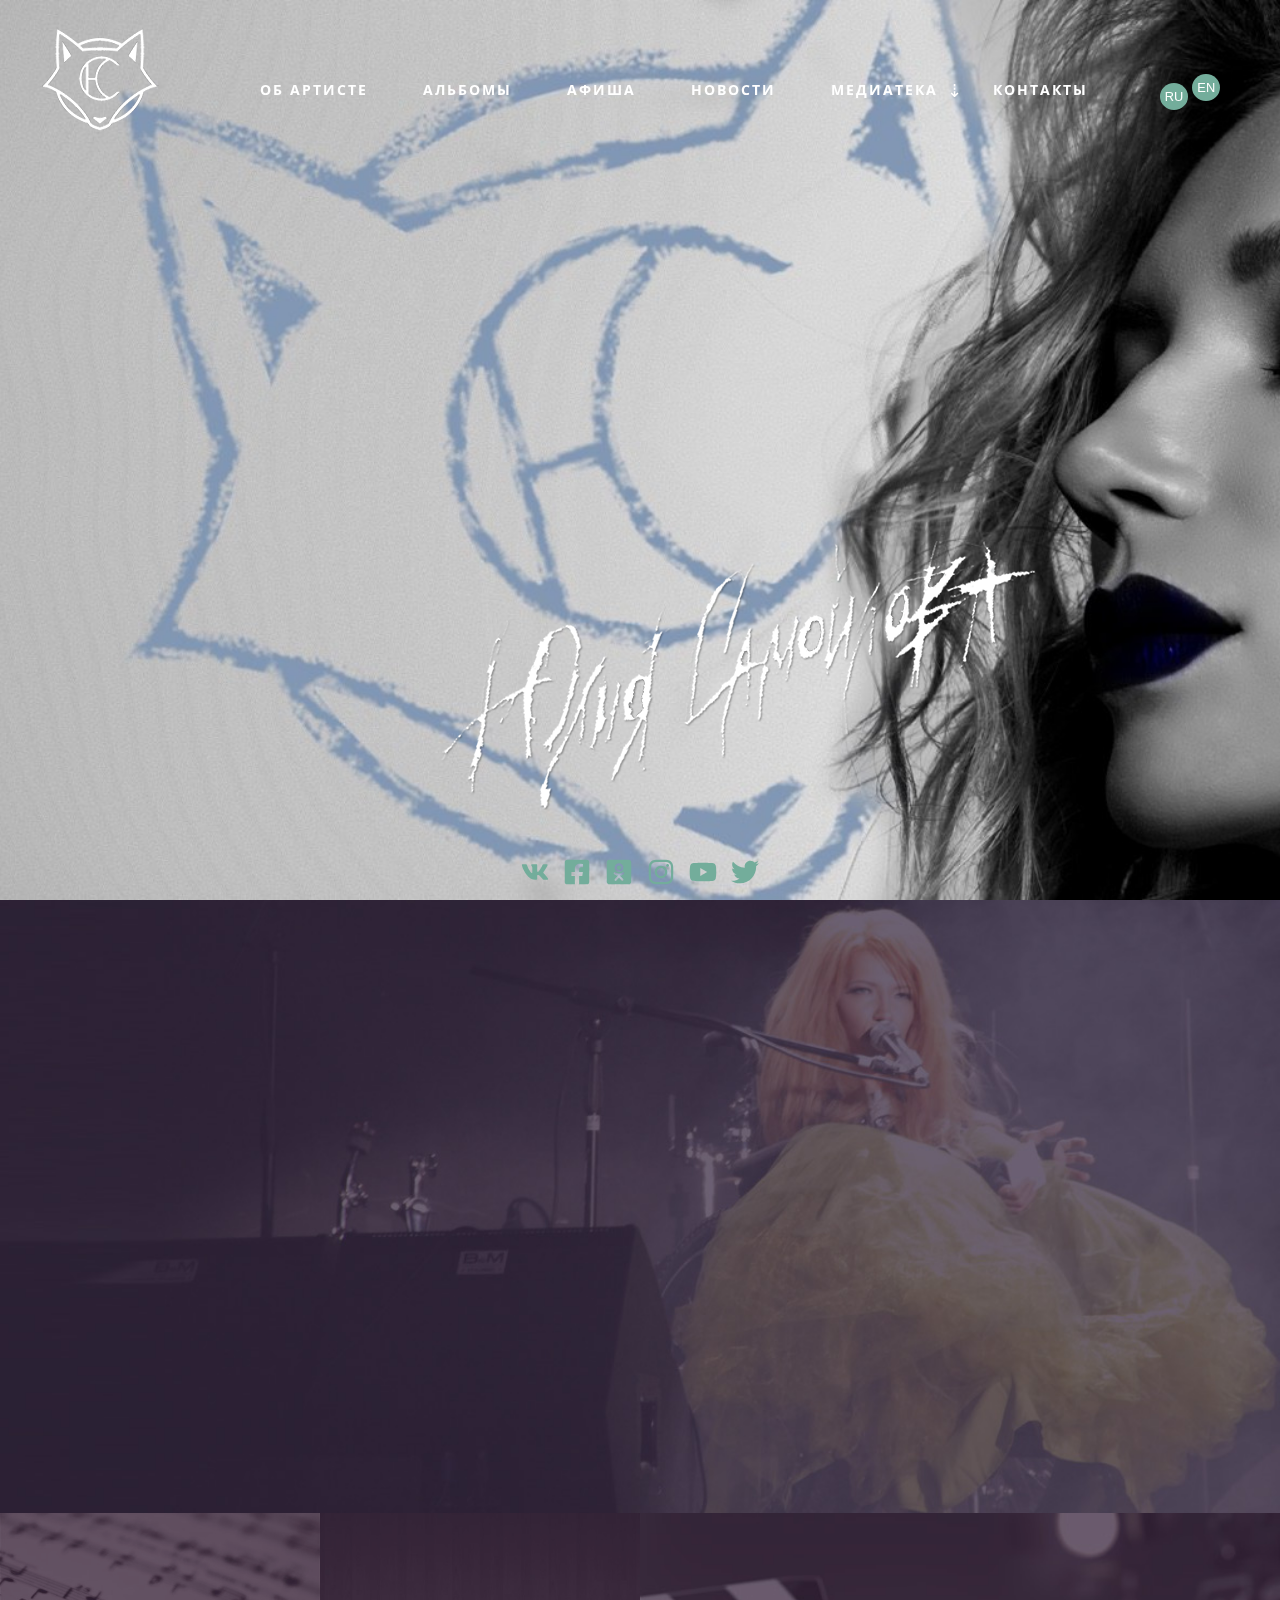
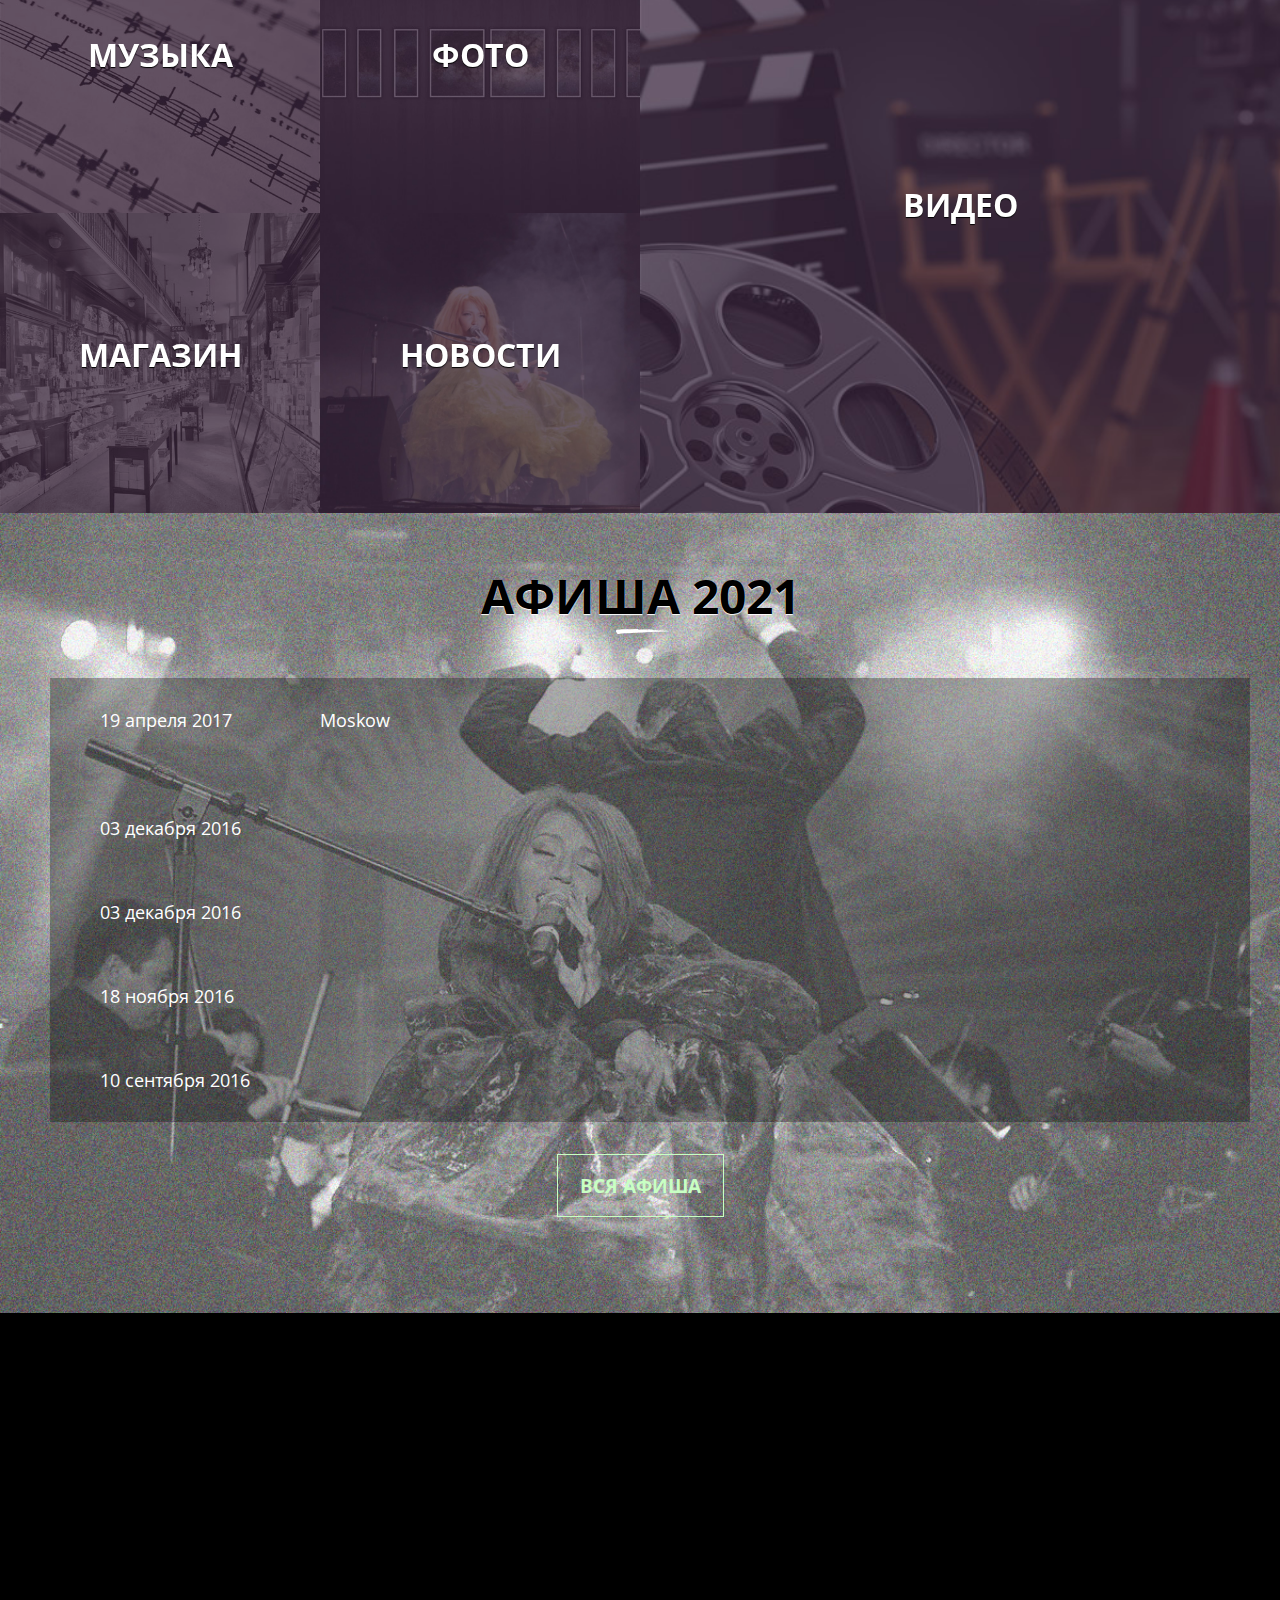
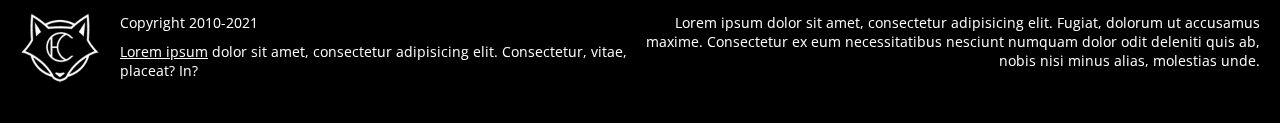
<file: index.html>
<!DOCTYPE html>
<html>
<head>
	<meta charset="utf-8" />
	<title> Юля Самойлова </title>
	<meta name="description" content="">
	<meta http-equiv="X-UA-Compatible" content="IE=edge">
	<meta name="viewport" content="width=device-width, initial-scale=1.0">
	<link rel="stylesheet" href="css/style.css">
</head>

<body>
<div id="top">
	<div id="top-wrapper">
		<div id="logo">
			<a href="">
				<img src="images/logo.png" alt="">
			</a>
		</div>
		<nav id="menu" role="navigation">
			<ul id="nav_home" class="slimmenu links">
				<li><a href="#">Об артисте</a></li>
				<li><a href="#">Альбомы</a></li>
				<li><a href="#">Афиша</a></li>
				<li><a href="#">Новости</a></li>
				<li><a href="#">Медиатека</a>
					<ul>
						<li><a href="#">фото</a></li>
						<li><a href="#">видео</a></li>
					</ul>
				</li>
				<li><a href="#">Контакты</a></li>
			</ul>
		</nav>
		<div id="lang">
			<sub><a href="">ru</a></sub> <sup><a href="">en</a></sup>
		</div>
	</div>
	<!-- top-wrapper -->
</div>
<!-- top -->








<div id="main_photo">
	<div id="main_photo_bg" style="background: url('images/yulia.jpg') center;"></div>
	<div class="signature zoomIn">
		<img src="images/signature.png" alt="">
	</div>
	<!-- <div class="text">
		<p><a href="">В игре участвовали российские политики и звезды.
			Благотворительный баскетбольный матч состоялся 13 мая во дворце спорта "Динамо" в Крылатском.</a></p>
	</div> -->
</div>
<!-- main_photo -->




<section id="main_bio">
	<div class="z-12">
		<div class="y-0">
			<div class="x-8 horizon">
				<div class="title">
					Биография
				</div>
					<h1>Юлия Самойлова —</h1>
					<h2>история успеха!</h2>

					<p>Привет! Я, Самойлова Юлия. Родилась 7 апреля 1989 года в республике Коми, город Ухта. Родилась абсолютно здоровым ребёнком, развивалась как все нормальные дети.</p>
					<p>Потом сделали прививку и я перестала вставать на ножки. Ничего не болело, чувствительность была в норме (как и до сих пор). Мама забила тревогу и врачи начали лечить меня от всего подряд. Диагнозов была множество, даже говорили, что я умру в три года, потом в пять лет и т.д. В общем, мама постоянно просыпалась и слушала дышу ли я.</p>
					<p><a href="">Вся биография</a></p>
			</div>
		</div>
	</div>
</section>
<!-- main_bio -->


<section id="blocks">
	<!-- <div class="w50"> -->

		<div class="block">
			<a href="">
				<span>музыка</span>
				<img src="images/music.jpg" alt="">
			</a>
		</div>
		<div class="block">
			<!-- <figure> -->
				<a href="">
					<span>фото</span>
					<img src="images/photo.jpg" alt="">
				</a>
			<!-- </figure> -->
		</div>
		<div class="block">
			<!-- <figure> -->
				<a href="">
					<span>видео</span>
					<img src="images/video.jpg" alt="">
				</a>
			<!-- </figure> -->
		</div>
		<div class="block">
			<!-- <figure> -->
				<a href="">
					<span>магазин</span>
					<img src="images/shop.jpg" alt="">
				</a>
			<!-- </figure> -->
		</div>

	<!-- </div> -->
	<div class="block">
		<!-- <figure> -->
			<a href="">
				<span>новости</span>
				<img src="images/5.jpg" alt="">
			</a>
		<!-- </figure> -->
	</div>
</section>
<!-- blocks -->


<!-- <section id="instagramm">
	<div class="title">
		instagramm
	</div>
	<div class="li4" id="last-post">
		<div class="post">
			<a href="http://instagram.com/p/BZGJG7bBbZS">
				<p><span><i class="fa fa-heart" aria-hidden="true"></i> 235</span> <span><i class="fa fa-comment-o" aria-hidden="true"></i> 5</span></p>
				<img src="https://scontent-amt2-1.cdninstagram.com/t51.2885-15/e35/21688802_210634282805703_878219983379759104_n.jpg">
			</a>
		</div>
		<div class="post">
			<a href="http://instagram.com/p/BZFvHkphbFg">
				<p><span><i class="fa fa-heart" aria-hidden="true"></i> 235</span> <span><i class="fa fa-comment-o" aria-hidden="true"></i> 5</span></p>
				<img src="https://scontent-amt2-1.cdninstagram.com/t51.2885-15/e35/21690301_685978118275650_2676226201248333824_n.jpg">
			</a>
		</div>
		<div class="post">
			<a href="http://instagram.com/p/BZELYWNhoIP">
				<p><span><i class="fa fa-heart" aria-hidden="true"></i> 235</span> <span><i class="fa fa-comment-o" aria-hidden="true"></i> 5</span></p>
				<img src="https://scontent-amt2-1.cdninstagram.com/t51.2885-15/s1080x1080/e15/fr/21689367_365518160545955_485068697262620672_n.jpg">
			</a>
		</div>
		<div class="post">
			<a href="http://instagram.com/p/BY9rFcoBb5_">
				<p><span><i class="fa fa-heart" aria-hidden="true"></i> 235</span> <span><i class="fa fa-comment-o" aria-hidden="true"></i> 5</span></p>
				<img src="https://scontent-amt2-1.cdninstagram.com/t51.2885-15/e15/21576738_245562432633585_263824413470752768_n.jpg">
			</a>
		</div>
		<div class="post">
			<a href="http://instagram.com/p/BY7cBZ7BQft">
				<p><span><i class="fa fa-heart" aria-hidden="true"></i> 235</span> <span><i class="fa fa-comment-o" aria-hidden="true"></i> 5</span></p>
				<img src="https://scontent-amt2-1.cdninstagram.com/t51.2885-15/e35/21479890_1410829319036382_7690718691058515968_n.jpg">
			</a>
		</div>
		<div class="post">
			<a href="http://instagram.com/p/BY4QiWHBWnr">
				<p><span><i class="fa fa-heart" aria-hidden="true"></i> 235</span> <span><i class="fa fa-comment-o" aria-hidden="true"></i> 5</span></p>
				<img src="https://scontent-amt2-1.cdninstagram.com/t51.2885-15/e35/21568663_130315394269794_7506948293276991488_n.jpg">
			</a>
		</div>
		<div class="post">
			<a href="http://instagram.com/p/BY04K3ZhXV0">
				<p><span><i class="fa fa-heart" aria-hidden="true"></i> 235</span> <span><i class="fa fa-comment-o" aria-hidden="true"></i> 5</span></p>
				<img src="https://scontent-amt2-1.cdninstagram.com/t51.2885-15/e35/21436015_147788102486668_5136277069172310016_n.jpg">
			</a>
		</div>
		<div class="post">
			<a href="http://instagram.com/p/BYz7HbohQ2U">
				<p><span><i class="fa fa-heart" aria-hidden="true"></i> 235</span> <span><i class="fa fa-comment-o" aria-hidden="true"></i> 5</span></p>
				<img src="https://scontent-amt2-1.cdninstagram.com/t51.2885-15/e35/21433319_1447824001965820_8317806181384978432_n.jpg">
			</a>
		</div>
	</div>
	<p class="add">
		<a href="">Вся афиша</a>
	</p>
</section> -->
<!-- instagramm -->


<section id="main_afisha">
	<div class="title">
		Афиша 2021
	</div>

	<div class="main_afisha">
		<a href="#">
			<time>19 апреля 2017</time>
			<em>Moskow</em>
			<span>Выступление на онцерте Пермского хора МЛАДА в Большом зале Филармонии.</span>
		</a>
		<a href="#">
			<time>03 декабря 2016</time>
			<span>Встреча с пациентами реабилитационного центра "Преодоление"</span>
		</a>
		<a href="#">
			<time>03 декабря 2016</time>
			<span>Выступление на выставке "Я такой же как и ты"</span>
		</a>
		<a href="#">
			<time>18 ноября 2016</time>
			<span>Выступление на международной выставке "Абилимпикс"</span>
		</a>
		<a href="#">
			<time>10 сентября 2016</time>
			<span>День города Москва с Юлией Самойловой в ПКиО Фили</span>
		</a>
	</div>
	<p class="add">
		<a href="">Вся афиша</a>
	</p>
</section>
<!-- main_afisha -->





<footer id="bottom">
	<div class="z-12">
		<div class="y-0">
			<div class="x-12">
				<div id="social">
					<div class="title">
						social
					</div>
					<a href="">
						<svg viewBox="0 0 576 512"><path d="M545 117.7c3.7-12.5 0-21.7-17.8-21.7h-58.9c-15 0-21.9 7.9-25.6 16.7 0 0-30 73.1-72.4 120.5-13.7 13.7-20 18.1-27.5 18.1-3.7 0-9.4-4.4-9.4-16.9V117.7c0-15-4.2-21.7-16.6-21.7h-92.6c-9.4 0-15 7-15 13.5 0 14.2 21.2 17.5 23.4 57.5v86.8c0 19-3.4 22.5-10.9 22.5-20 0-68.6-73.4-97.4-157.4-5.8-16.3-11.5-22.9-26.6-22.9H38.8c-16.8 0-20.2 7.9-20.2 16.7 0 15.6 20 93.1 93.1 195.5C160.4 378.1 229 416 291.4 416c37.5 0 42.1-8.4 42.1-22.9 0-66.8-3.4-73.1 15.4-73.1 8.7 0 23.7 4.4 58.7 38.1 40 40 46.6 57.9 69 57.9h58.9c16.8 0 25.3-8.4 20.4-25-11.2-34.9-86.9-106.7-90.3-111.5-8.7-11.2-6.2-16.2 0-26.2.1-.1 72-101.3 79.4-135.6z"/></svg>
					</a>
					<a href="">
						<svg viewBox="0 0 448 512"><path d="M400 32H48A48 48 0 0 0 0 80v352a48 48 0 0 0 48 48h137.25V327.69h-63V256h63v-54.64c0-62.15 37-96.48 93.67-96.48 27.14 0 55.52 4.84 55.52 4.84v61h-31.27c-30.81 0-40.42 19.12-40.42 38.73V256h68.78l-11 71.69h-57.78V480H400a48 48 0 0 0 48-48V80a48 48 0 0 0-48-48z"/></svg>
					</a>
					<a href="">
						<svg viewBox="0 0 448 512"><path d="M184.2 177.1c0-22.1 17.9-40 39.8-40s39.8 17.9 39.8 40c0 22-17.9 39.8-39.8 39.8s-39.8-17.9-39.8-39.8zM448 80v352c0 26.5-21.5 48-48 48H48c-26.5 0-48-21.5-48-48V80c0-26.5 21.5-48 48-48h352c26.5 0 48 21.5 48 48zm-305.1 97.1c0 44.6 36.4 80.9 81.1 80.9s81.1-36.2 81.1-80.9c0-44.8-36.4-81.1-81.1-81.1s-81.1 36.2-81.1 81.1zm174.5 90.7c-4.6-9.1-17.3-16.8-34.1-3.6 0 0-22.7 18-59.3 18s-59.3-18-59.3-18c-16.8-13.2-29.5-5.5-34.1 3.6-7.9 16.1 1.1 23.7 21.4 37 17.3 11.1 41.2 15.2 56.6 16.8l-12.9 12.9c-18.2 18-35.5 35.5-47.7 47.7-17.6 17.6 10.7 45.8 28.4 28.6l47.7-47.9c18.2 18.2 35.7 35.7 47.7 47.9 17.6 17.2 46-10.7 28.6-28.6l-47.7-47.7-13-12.9c15.5-1.6 39.1-5.9 56.2-16.8 20.4-13.3 29.3-21 21.5-37z"/></svg>
					</a>
					<a href="">
						<svg viewBox="0 0 448 512"><path d="M224.1 141c-63.6 0-114.9 51.3-114.9 114.9s51.3 114.9 114.9 114.9S339 319.5 339 255.9 287.7 141 224.1 141zm0 189.6c-41.1 0-74.7-33.5-74.7-74.7s33.5-74.7 74.7-74.7 74.7 33.5 74.7 74.7-33.6 74.7-74.7 74.7zm146.4-194.3c0 14.9-12 26.8-26.8 26.8-14.9 0-26.8-12-26.8-26.8s12-26.8 26.8-26.8 26.8 12 26.8 26.8zm76.1 27.2c-1.7-35.9-9.9-67.7-36.2-93.9-26.2-26.2-58-34.4-93.9-36.2-37-2.1-147.9-2.1-184.9 0-35.8 1.7-67.6 9.9-93.9 36.1s-34.4 58-36.2 93.9c-2.1 37-2.1 147.9 0 184.9 1.7 35.9 9.9 67.7 36.2 93.9s58 34.4 93.9 36.2c37 2.1 147.9 2.1 184.9 0 35.9-1.7 67.7-9.9 93.9-36.2 26.2-26.2 34.4-58 36.2-93.9 2.1-37 2.1-147.8 0-184.8zM398.8 388c-7.8 19.6-22.9 34.7-42.6 42.6-29.5 11.7-99.5 9-132.1 9s-102.7 2.6-132.1-9c-19.6-7.8-34.7-22.9-42.6-42.6-11.7-29.5-9-99.5-9-132.1s-2.6-102.7 9-132.1c7.8-19.6 22.9-34.7 42.6-42.6 29.5-11.7 99.5-9 132.1-9s102.7-2.6 132.1 9c19.6 7.8 34.7 22.9 42.6 42.6 11.7 29.5 9 99.5 9 132.1s2.7 102.7-9 132.1z"/></svg>
					</a>
					<a href="">
						<svg viewBox="0 0 576 512"><path d="M549.655 124.083c-6.281-23.65-24.787-42.276-48.284-48.597C458.781 64 288 64 288 64S117.22 64 74.629 75.486c-23.497 6.322-42.003 24.947-48.284 48.597-11.412 42.867-11.412 132.305-11.412 132.305s0 89.438 11.412 132.305c6.281 23.65 24.787 41.5 48.284 47.821C117.22 448 288 448 288 448s170.78 0 213.371-11.486c23.497-6.321 42.003-24.171 48.284-47.821 11.412-42.867 11.412-132.305 11.412-132.305s0-89.438-11.412-132.305zm-317.51 213.508V175.185l142.739 81.205-142.739 81.201z"/></svg>
					</a>
					<a href="">
						<svg viewBox="0 0 512 512"><path d="M459.37 151.716c.325 4.548.325 9.097.325 13.645 0 138.72-105.583 298.558-298.558 298.558-59.452 0-114.68-17.219-161.137-47.106 8.447.974 16.568 1.299 25.34 1.299 49.055 0 94.213-16.568 130.274-44.832-46.132-.975-84.792-31.188-98.112-72.772 6.498.974 12.995 1.624 19.818 1.624 9.421 0 18.843-1.3 27.614-3.573-48.081-9.747-84.143-51.98-84.143-102.985v-1.299c13.969 7.797 30.214 12.67 47.431 13.319-28.264-18.843-46.781-51.005-46.781-87.391 0-19.492 5.197-37.36 14.294-52.954 51.655 63.675 129.3 105.258 216.365 109.807-1.624-7.797-2.599-15.918-2.599-24.04 0-57.828 46.782-104.934 104.934-104.934 30.213 0 57.502 12.67 76.67 33.137 23.715-4.548 46.456-13.32 66.599-25.34-7.798 24.366-24.366 44.833-46.132 57.827 21.117-2.273 41.584-8.122 60.426-16.243-14.292 20.791-32.161 39.308-52.628 54.253z"/></svg>
					</a>
				</div>
			</div>
		</div>
	</div>
</footer>


<footer id="footer">
	<div class="z-12">
		<div class="y-10">
			<div class="x-6">
				<div id="copy">
					<a href="" class="logo">
						<img src="images/logo.png" alt="">
					</a>
						<p>Copyright 2010-2021</p>
						<p><a href="">Lorem ipsum</a> dolor sit amet, consectetur adipisicing elit. Consectetur, vitae, placeat? In?</p>
				</div>
			</div>
			<div class="x-6">
				<div id="promo">
					Lorem ipsum dolor sit amet, consectetur adipisicing elit. Fugiat, dolorum ut accusamus maxime. Consectetur ex eum necessitatibus nesciunt numquam dolor odit deleniti quis ab, nobis nisi minus alias, molestias unde.
				</div>
			</div>
		</div>
	</div>
</footer>
<!-- footer -->


<a id="up" href="#">
	<svg fill="currentColor" viewBox="0 0 16 16">
		<path d="M16 8A8 8 0 1 0 0 8a8 8 0 0 0 16 0zm-7.5 3.5a.5.5 0 0 1-1 0V5.707L5.354 7.854a.5.5 0 1 1-.708-.708l3-3a.5.5 0 0 1 .708 0l3 3a.5.5 0 0 1-.708.708L8.5 5.707V11.5z"/>
	  </svg>
</a>

<script src="js/init.js"></script>

</body>
</html>
</file>
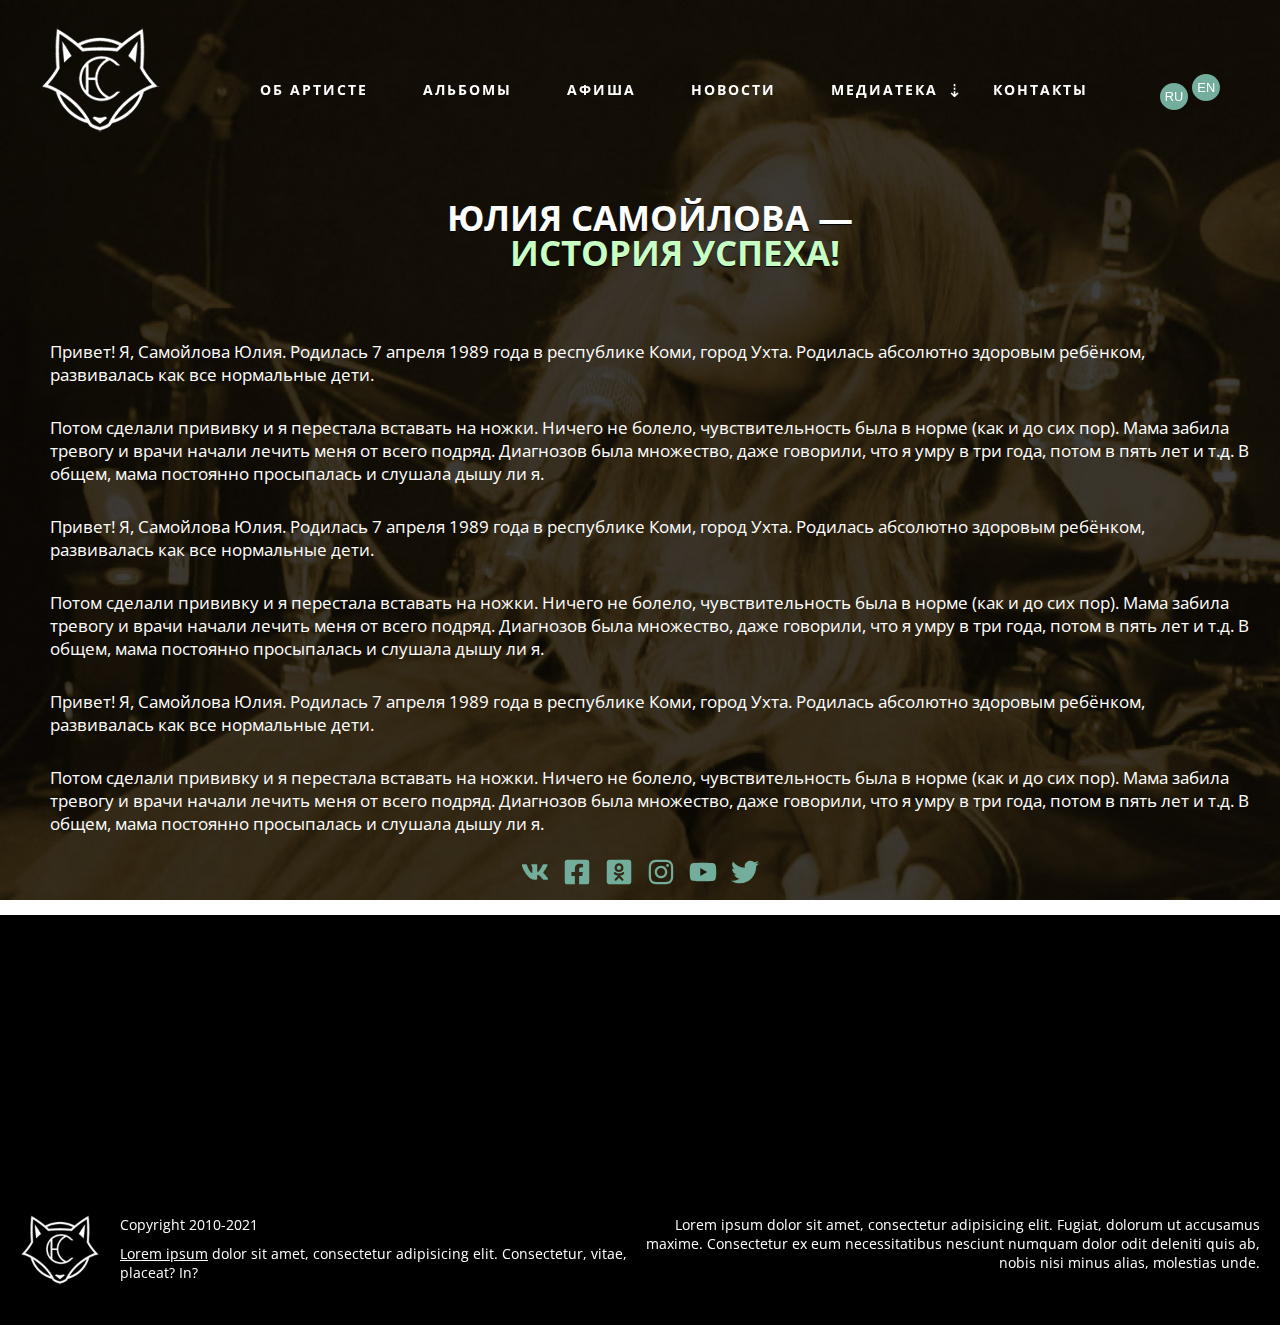
<file: about.html>
<!DOCTYPE html>
<html>
<head>
<meta charset="utf-8" />
<title> About </title>
<meta name="description" content="">
<meta http-equiv="X-UA-Compatible" content="IE=edge">
<meta name="viewport" content="width=device-width, initial-scale=1.0">
<link rel="stylesheet" href="css/style.css">
</head>

<body>
<div id="top">
<div id="top-wrapper">
    <div id="logo">
        <a href="">
            <img src="images/logo.png" alt="">
        </a>
    </div>
    <nav id="menu" role="navigation">
        <ul id="nav_home" class="slimmenu links">
            <li><a href="#">Об артисте</a></li>
            <li><a href="#">Альбомы</a></li>
            <li><a href="#">Афиша</a></li>
            <li><a href="#">Новости</a></li>
            <li><a href="#">Медиатека</a>
                <ul>
                    <li><a href="#">фото</a></li>
                    <li><a href="#">видео</a></li>
                </ul>
            </li>
            <li><a href="#">Контакты</a></li>
        </ul>
    </nav>
    <div id="lang">
        <sub><a href="">ru</a></sub> <sup><a href="">en</a></sup>
    </div>
</div>
<!-- top-wrapper -->
</div>
<!-- top -->



<section id="page" data-stellar-background-ratio="0.5" style="background:url('images/about.jpg') fixed; background-size: cover;">
	<div class="w-1200">

		<h1>Юлия Самойлова —</h1>
		<h2>история успеха!</h2>

		<p>Привет! Я, Самойлова Юлия. Родилась 7 апреля 1989 года в республике Коми, город Ухта. Родилась абсолютно здоровым ребёнком, развивалась как все нормальные дети.</p>
		<p>Потом сделали прививку и я перестала вставать на ножки. Ничего не болело, чувствительность была в норме (как и до сих пор). Мама забила тревогу и врачи начали лечить меня от всего подряд. Диагнозов была множество, даже говорили, что я умру в три года, потом в пять лет и т.д. В общем, мама постоянно просыпалась и слушала дышу ли я.</p>

		<p>Привет! Я, Самойлова Юлия. Родилась 7 апреля 1989 года в республике Коми, город Ухта. Родилась абсолютно здоровым ребёнком, развивалась как все нормальные дети.</p>
		<p>Потом сделали прививку и я перестала вставать на ножки. Ничего не болело, чувствительность была в норме (как и до сих пор). Мама забила тревогу и врачи начали лечить меня от всего подряд. Диагнозов была множество, даже говорили, что я умру в три года, потом в пять лет и т.д. В общем, мама постоянно просыпалась и слушала дышу ли я.</p>

		<p>Привет! Я, Самойлова Юлия. Родилась 7 апреля 1989 года в республике Коми, город Ухта. Родилась абсолютно здоровым ребёнком, развивалась как все нормальные дети.</p>
		<p>Потом сделали прививку и я перестала вставать на ножки. Ничего не болело, чувствительность была в норме (как и до сих пор). Мама забила тревогу и врачи начали лечить меня от всего подряд. Диагнозов была множество, даже говорили, что я умру в три года, потом в пять лет и т.д. В общем, мама постоянно просыпалась и слушала дышу ли я.</p>

	</div>
</section>
<!-- main_about -->





<footer id="bottom">
	<div class="z-12">
		<div class="y-0">
			<div class="x-12">
				<div id="social">
					<div class="title">
						social
					</div>
					<a href="">
						<svg viewBox="0 0 576 512"><path d="M545 117.7c3.7-12.5 0-21.7-17.8-21.7h-58.9c-15 0-21.9 7.9-25.6 16.7 0 0-30 73.1-72.4 120.5-13.7 13.7-20 18.1-27.5 18.1-3.7 0-9.4-4.4-9.4-16.9V117.7c0-15-4.2-21.7-16.6-21.7h-92.6c-9.4 0-15 7-15 13.5 0 14.2 21.2 17.5 23.4 57.5v86.8c0 19-3.4 22.5-10.9 22.5-20 0-68.6-73.4-97.4-157.4-5.8-16.3-11.5-22.9-26.6-22.9H38.8c-16.8 0-20.2 7.9-20.2 16.7 0 15.6 20 93.1 93.1 195.5C160.4 378.1 229 416 291.4 416c37.5 0 42.1-8.4 42.1-22.9 0-66.8-3.4-73.1 15.4-73.1 8.7 0 23.7 4.4 58.7 38.1 40 40 46.6 57.9 69 57.9h58.9c16.8 0 25.3-8.4 20.4-25-11.2-34.9-86.9-106.7-90.3-111.5-8.7-11.2-6.2-16.2 0-26.2.1-.1 72-101.3 79.4-135.6z"/></svg>
					</a>
					<a href="">
						<svg viewBox="0 0 448 512"><path d="M400 32H48A48 48 0 0 0 0 80v352a48 48 0 0 0 48 48h137.25V327.69h-63V256h63v-54.64c0-62.15 37-96.48 93.67-96.48 27.14 0 55.52 4.84 55.52 4.84v61h-31.27c-30.81 0-40.42 19.12-40.42 38.73V256h68.78l-11 71.69h-57.78V480H400a48 48 0 0 0 48-48V80a48 48 0 0 0-48-48z"/></svg>
					</a>
					<a href="">
						<svg viewBox="0 0 448 512"><path d="M184.2 177.1c0-22.1 17.9-40 39.8-40s39.8 17.9 39.8 40c0 22-17.9 39.8-39.8 39.8s-39.8-17.9-39.8-39.8zM448 80v352c0 26.5-21.5 48-48 48H48c-26.5 0-48-21.5-48-48V80c0-26.5 21.5-48 48-48h352c26.5 0 48 21.5 48 48zm-305.1 97.1c0 44.6 36.4 80.9 81.1 80.9s81.1-36.2 81.1-80.9c0-44.8-36.4-81.1-81.1-81.1s-81.1 36.2-81.1 81.1zm174.5 90.7c-4.6-9.1-17.3-16.8-34.1-3.6 0 0-22.7 18-59.3 18s-59.3-18-59.3-18c-16.8-13.2-29.5-5.5-34.1 3.6-7.9 16.1 1.1 23.7 21.4 37 17.3 11.1 41.2 15.2 56.6 16.8l-12.9 12.9c-18.2 18-35.5 35.5-47.7 47.7-17.6 17.6 10.7 45.8 28.4 28.6l47.7-47.9c18.2 18.2 35.7 35.7 47.7 47.9 17.6 17.2 46-10.7 28.6-28.6l-47.7-47.7-13-12.9c15.5-1.6 39.1-5.9 56.2-16.8 20.4-13.3 29.3-21 21.5-37z"/></svg>
					</a>
					<a href="">
						<svg viewBox="0 0 448 512"><path d="M224.1 141c-63.6 0-114.9 51.3-114.9 114.9s51.3 114.9 114.9 114.9S339 319.5 339 255.9 287.7 141 224.1 141zm0 189.6c-41.1 0-74.7-33.5-74.7-74.7s33.5-74.7 74.7-74.7 74.7 33.5 74.7 74.7-33.6 74.7-74.7 74.7zm146.4-194.3c0 14.9-12 26.8-26.8 26.8-14.9 0-26.8-12-26.8-26.8s12-26.8 26.8-26.8 26.8 12 26.8 26.8zm76.1 27.2c-1.7-35.9-9.9-67.7-36.2-93.9-26.2-26.2-58-34.4-93.9-36.2-37-2.1-147.9-2.1-184.9 0-35.8 1.7-67.6 9.9-93.9 36.1s-34.4 58-36.2 93.9c-2.1 37-2.1 147.9 0 184.9 1.7 35.9 9.9 67.7 36.2 93.9s58 34.4 93.9 36.2c37 2.1 147.9 2.1 184.9 0 35.9-1.7 67.7-9.9 93.9-36.2 26.2-26.2 34.4-58 36.2-93.9 2.1-37 2.1-147.8 0-184.8zM398.8 388c-7.8 19.6-22.9 34.7-42.6 42.6-29.5 11.7-99.5 9-132.1 9s-102.7 2.6-132.1-9c-19.6-7.8-34.7-22.9-42.6-42.6-11.7-29.5-9-99.5-9-132.1s-2.6-102.7 9-132.1c7.8-19.6 22.9-34.7 42.6-42.6 29.5-11.7 99.5-9 132.1-9s102.7-2.6 132.1 9c19.6 7.8 34.7 22.9 42.6 42.6 11.7 29.5 9 99.5 9 132.1s2.7 102.7-9 132.1z"/></svg>
					</a>
					<a href="">
						<svg viewBox="0 0 576 512"><path d="M549.655 124.083c-6.281-23.65-24.787-42.276-48.284-48.597C458.781 64 288 64 288 64S117.22 64 74.629 75.486c-23.497 6.322-42.003 24.947-48.284 48.597-11.412 42.867-11.412 132.305-11.412 132.305s0 89.438 11.412 132.305c6.281 23.65 24.787 41.5 48.284 47.821C117.22 448 288 448 288 448s170.78 0 213.371-11.486c23.497-6.321 42.003-24.171 48.284-47.821 11.412-42.867 11.412-132.305 11.412-132.305s0-89.438-11.412-132.305zm-317.51 213.508V175.185l142.739 81.205-142.739 81.201z"/></svg>
					</a>
					<a href="">
						<svg viewBox="0 0 512 512"><path d="M459.37 151.716c.325 4.548.325 9.097.325 13.645 0 138.72-105.583 298.558-298.558 298.558-59.452 0-114.68-17.219-161.137-47.106 8.447.974 16.568 1.299 25.34 1.299 49.055 0 94.213-16.568 130.274-44.832-46.132-.975-84.792-31.188-98.112-72.772 6.498.974 12.995 1.624 19.818 1.624 9.421 0 18.843-1.3 27.614-3.573-48.081-9.747-84.143-51.98-84.143-102.985v-1.299c13.969 7.797 30.214 12.67 47.431 13.319-28.264-18.843-46.781-51.005-46.781-87.391 0-19.492 5.197-37.36 14.294-52.954 51.655 63.675 129.3 105.258 216.365 109.807-1.624-7.797-2.599-15.918-2.599-24.04 0-57.828 46.782-104.934 104.934-104.934 30.213 0 57.502 12.67 76.67 33.137 23.715-4.548 46.456-13.32 66.599-25.34-7.798 24.366-24.366 44.833-46.132 57.827 21.117-2.273 41.584-8.122 60.426-16.243-14.292 20.791-32.161 39.308-52.628 54.253z"/></svg>
					</a>
				</div>
			</div>
		</div>
	</div>
</footer>

<footer id="footer">
<div class="z-12">
	<div class="y-10">
		<div class="x-6">
			<div id="copy">
				<a href="" class="logo">
					<img src="images/logo.png" alt="">
				</a>
					<p>Copyright 2010-2021</p>
					<p><a href="">Lorem ipsum</a> dolor sit amet, consectetur adipisicing elit. Consectetur, vitae, placeat? In?</p>
			</div>
		</div>
		<div class="x-6">
			<div id="promo">
				Lorem ipsum dolor sit amet, consectetur adipisicing elit. Fugiat, dolorum ut accusamus maxime. Consectetur ex eum necessitatibus nesciunt numquam dolor odit deleniti quis ab, nobis nisi minus alias, molestias unde.
			</div>
		</div>
	</div>
</div>
</footer>
<!-- footer -->

<a id="up" href="#">
<svg fill="currentColor" viewBox="0 0 16 16">
	<path d="M16 8A8 8 0 1 0 0 8a8 8 0 0 0 16 0zm-7.5 3.5a.5.5 0 0 1-1 0V5.707L5.354 7.854a.5.5 0 1 1-.708-.708l3-3a.5.5 0 0 1 .708 0l3 3a.5.5 0 0 1-.708.708L8.5 5.707V11.5z"/>
	</svg>
</a>

<script src="js/init.js"></script>
</body>
</html>
</file>
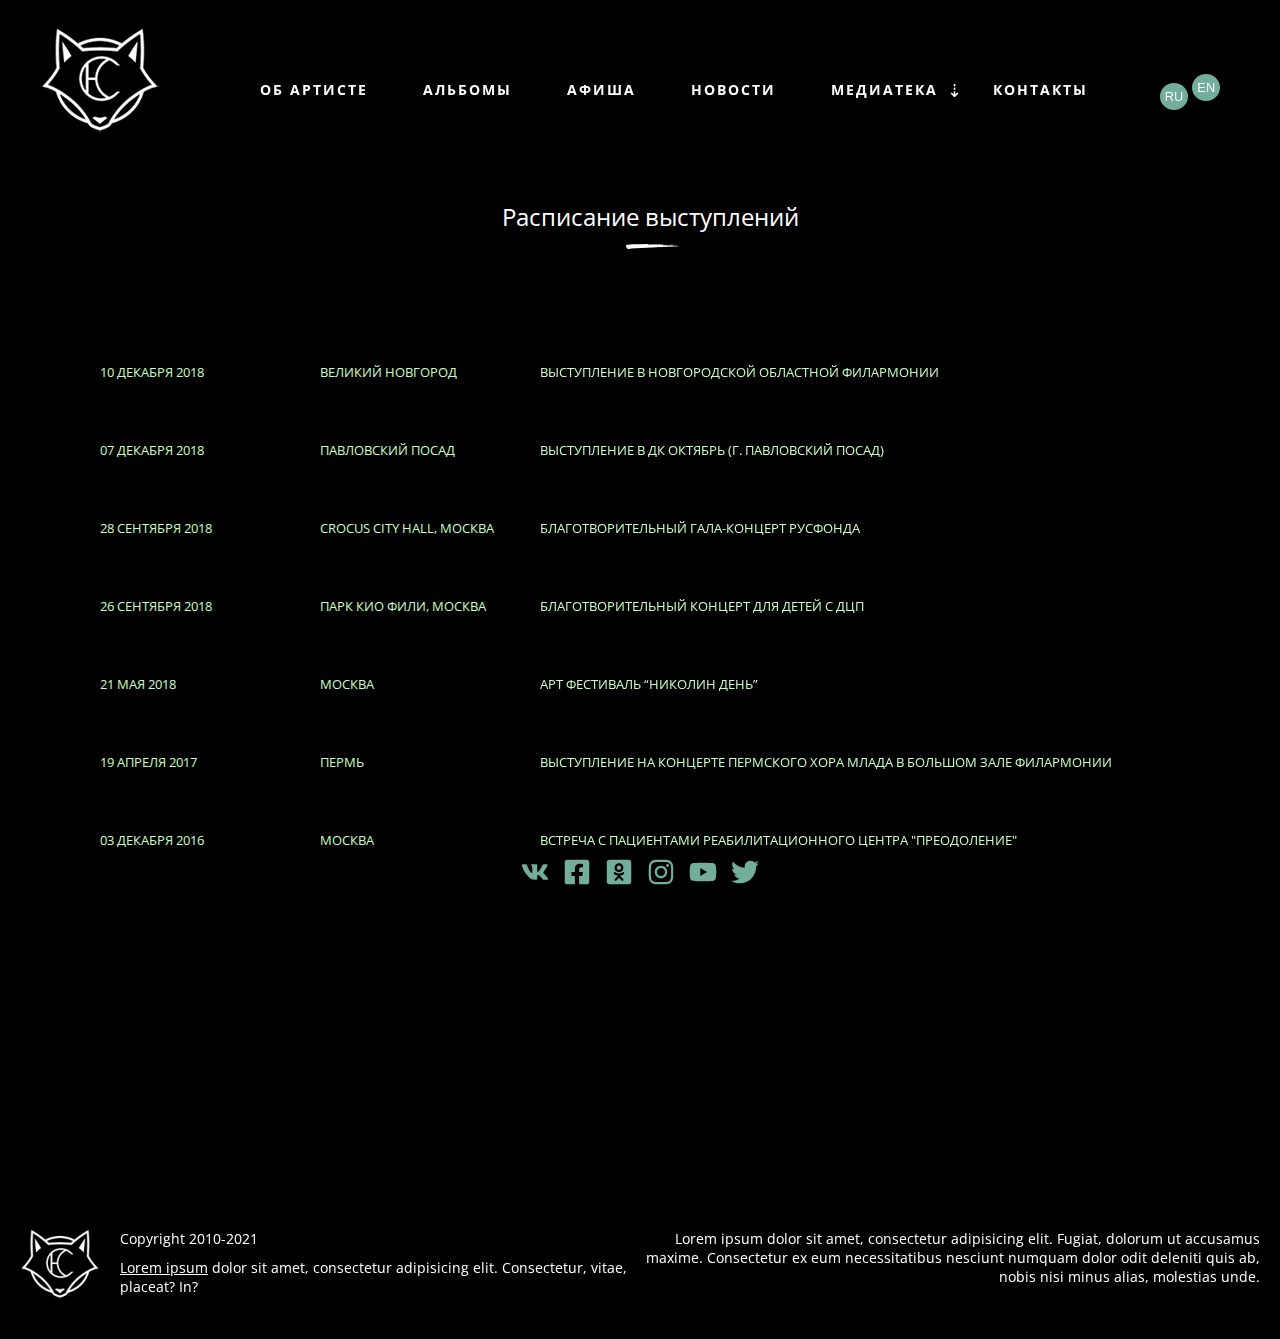
<file: afisha-all.html>
<!DOCTYPE html>
<html>
<head>
<meta charset="utf-8" />
<title> Афиша </title>
<meta name="description" content="">
<meta http-equiv="X-UA-Compatible" content="IE=edge">
<meta name="viewport" content="width=device-width, initial-scale=1.0">
<link rel="stylesheet" href="css/style.css">
</head>

<body>
<div id="top">
<div id="top-wrapper">
    <div id="logo">
        <a href="">
            <img src="images/logo.png" alt="">
        </a>
    </div>
    <nav id="menu" role="navigation">
        <ul id="nav_home" class="slimmenu links">
            <li><a href="#">Об артисте</a></li>
            <li><a href="#">Альбомы</a></li>
            <li><a href="#">Афиша</a></li>
            <li><a href="#">Новости</a></li>
            <li><a href="#">Медиатека</a>
                <ul>
                    <li><a href="#">фото</a></li>
                    <li><a href="#">видео</a></li>
                </ul>
            </li>
            <li><a href="#">Контакты</a></li>
        </ul>
    </nav>
    <div id="lang">
        <sub><a href="">ru</a></sub> <sup><a href="">en</a></sup>
    </div>
</div>
<!-- top-wrapper -->
</div>
<!-- top -->

    <section id="page">
        <div class="w-1200 z-12">

            <div class="title">Расписание выступлений</div>

            <div class="main_afisha">
                <a href="/afisha/vystuplenie-v-novgorodskoj-oblastnoj-filarmonii">
                    <time>10 декабря 2018</time>
                    <em>Великий Новгород</em>
                    <span>Выступление в Новгородской областной филармонии</span>
                </a>
                <a href="/afisha/vystuplenie-v-dk-oktyabr-g.-pavlovskij-posad">
                    <time>07 декабря 2018</time>
                    <em>Павловский Посад</em>
                    <span>Выступление в ДК Октябрь (г. Павловский Посад)</span>
                </a>
                <a href="/afisha/yulagotvoritelnyj-gala-koncert-rusfonda">
                    <time>28 сентября 2018</time>
                    <em>Crocus City Hall, Москва</em>
                    <span>Благотворительный гала-концерт Русфонда</span>
                </a>
                <a href="/afisha/blagotvoritelnyj-koncert-dlya-detej-s-dcp">
                    <time>26 сентября 2018</time>
                    <em>Парк КиО ФИЛИ, Москва</em>
                    <span>Благотворительный концерт для детей с ДЦП</span>
                </a>
                <a href="/afisha/art-festival-nikolin-den">
                    <time>21 мая 2018</time>
                    <em>Москва</em>
                    <span>Арт фестиваль “Николин день”</span>
                </a>
                <a href="/afisha/vystuplenie-na-oncerte-permskogo-hora-mlada-v-bolshom-zale-filarmonii">
                    <time>19 апреля 2017</time>
                    <em>Пермь</em>
                    <span>Выступление на концерте Пермского хора МЛАДА в Большом зале Филармонии</span>
                </a>
                <a href="/afisha/vstrecha-s-pacientami-reabilitacionnogo-centra-preodolenie">
                    <time>03 декабря 2016</time>
                    <em>Москва</em>
                    <span>Встреча с пациентами реабилитационного центра "Преодоление"</span>
                </a>
                
            </div>
        </div>
    </section>
    <!-- page -->

<footer id="bottom">
<div class="z-12">
    <div class="y-0">
        <div class="x-12">
            <div id="social">
                <div class="title">
                    social
                </div>
                <a href="">
                    <svg viewBox="0 0 576 512"><path d="M545 117.7c3.7-12.5 0-21.7-17.8-21.7h-58.9c-15 0-21.9 7.9-25.6 16.7 0 0-30 73.1-72.4 120.5-13.7 13.7-20 18.1-27.5 18.1-3.7 0-9.4-4.4-9.4-16.9V117.7c0-15-4.2-21.7-16.6-21.7h-92.6c-9.4 0-15 7-15 13.5 0 14.2 21.2 17.5 23.4 57.5v86.8c0 19-3.4 22.5-10.9 22.5-20 0-68.6-73.4-97.4-157.4-5.8-16.3-11.5-22.9-26.6-22.9H38.8c-16.8 0-20.2 7.9-20.2 16.7 0 15.6 20 93.1 93.1 195.5C160.4 378.1 229 416 291.4 416c37.5 0 42.1-8.4 42.1-22.9 0-66.8-3.4-73.1 15.4-73.1 8.7 0 23.7 4.4 58.7 38.1 40 40 46.6 57.9 69 57.9h58.9c16.8 0 25.3-8.4 20.4-25-11.2-34.9-86.9-106.7-90.3-111.5-8.7-11.2-6.2-16.2 0-26.2.1-.1 72-101.3 79.4-135.6z"/></svg>
                </a>
                <a href="">
                    <svg viewBox="0 0 448 512"><path d="M400 32H48A48 48 0 0 0 0 80v352a48 48 0 0 0 48 48h137.25V327.69h-63V256h63v-54.64c0-62.15 37-96.48 93.67-96.48 27.14 0 55.52 4.84 55.52 4.84v61h-31.27c-30.81 0-40.42 19.12-40.42 38.73V256h68.78l-11 71.69h-57.78V480H400a48 48 0 0 0 48-48V80a48 48 0 0 0-48-48z"/></svg>
                </a>
                <a href="">
                    <svg viewBox="0 0 448 512"><path d="M184.2 177.1c0-22.1 17.9-40 39.8-40s39.8 17.9 39.8 40c0 22-17.9 39.8-39.8 39.8s-39.8-17.9-39.8-39.8zM448 80v352c0 26.5-21.5 48-48 48H48c-26.5 0-48-21.5-48-48V80c0-26.5 21.5-48 48-48h352c26.5 0 48 21.5 48 48zm-305.1 97.1c0 44.6 36.4 80.9 81.1 80.9s81.1-36.2 81.1-80.9c0-44.8-36.4-81.1-81.1-81.1s-81.1 36.2-81.1 81.1zm174.5 90.7c-4.6-9.1-17.3-16.8-34.1-3.6 0 0-22.7 18-59.3 18s-59.3-18-59.3-18c-16.8-13.2-29.5-5.5-34.1 3.6-7.9 16.1 1.1 23.7 21.4 37 17.3 11.1 41.2 15.2 56.6 16.8l-12.9 12.9c-18.2 18-35.5 35.5-47.7 47.7-17.6 17.6 10.7 45.8 28.4 28.6l47.7-47.9c18.2 18.2 35.7 35.7 47.7 47.9 17.6 17.2 46-10.7 28.6-28.6l-47.7-47.7-13-12.9c15.5-1.6 39.1-5.9 56.2-16.8 20.4-13.3 29.3-21 21.5-37z"/></svg>
                </a>
                <a href="">
                    <svg viewBox="0 0 448 512"><path d="M224.1 141c-63.6 0-114.9 51.3-114.9 114.9s51.3 114.9 114.9 114.9S339 319.5 339 255.9 287.7 141 224.1 141zm0 189.6c-41.1 0-74.7-33.5-74.7-74.7s33.5-74.7 74.7-74.7 74.7 33.5 74.7 74.7-33.6 74.7-74.7 74.7zm146.4-194.3c0 14.9-12 26.8-26.8 26.8-14.9 0-26.8-12-26.8-26.8s12-26.8 26.8-26.8 26.8 12 26.8 26.8zm76.1 27.2c-1.7-35.9-9.9-67.7-36.2-93.9-26.2-26.2-58-34.4-93.9-36.2-37-2.1-147.9-2.1-184.9 0-35.8 1.7-67.6 9.9-93.9 36.1s-34.4 58-36.2 93.9c-2.1 37-2.1 147.9 0 184.9 1.7 35.9 9.9 67.7 36.2 93.9s58 34.4 93.9 36.2c37 2.1 147.9 2.1 184.9 0 35.9-1.7 67.7-9.9 93.9-36.2 26.2-26.2 34.4-58 36.2-93.9 2.1-37 2.1-147.8 0-184.8zM398.8 388c-7.8 19.6-22.9 34.7-42.6 42.6-29.5 11.7-99.5 9-132.1 9s-102.7 2.6-132.1-9c-19.6-7.8-34.7-22.9-42.6-42.6-11.7-29.5-9-99.5-9-132.1s-2.6-102.7 9-132.1c7.8-19.6 22.9-34.7 42.6-42.6 29.5-11.7 99.5-9 132.1-9s102.7-2.6 132.1 9c19.6 7.8 34.7 22.9 42.6 42.6 11.7 29.5 9 99.5 9 132.1s2.7 102.7-9 132.1z"/></svg>
                </a>
                <a href="">
                    <svg viewBox="0 0 576 512"><path d="M549.655 124.083c-6.281-23.65-24.787-42.276-48.284-48.597C458.781 64 288 64 288 64S117.22 64 74.629 75.486c-23.497 6.322-42.003 24.947-48.284 48.597-11.412 42.867-11.412 132.305-11.412 132.305s0 89.438 11.412 132.305c6.281 23.65 24.787 41.5 48.284 47.821C117.22 448 288 448 288 448s170.78 0 213.371-11.486c23.497-6.321 42.003-24.171 48.284-47.821 11.412-42.867 11.412-132.305 11.412-132.305s0-89.438-11.412-132.305zm-317.51 213.508V175.185l142.739 81.205-142.739 81.201z"/></svg>
                </a>
                <a href="">
                    <svg viewBox="0 0 512 512"><path d="M459.37 151.716c.325 4.548.325 9.097.325 13.645 0 138.72-105.583 298.558-298.558 298.558-59.452 0-114.68-17.219-161.137-47.106 8.447.974 16.568 1.299 25.34 1.299 49.055 0 94.213-16.568 130.274-44.832-46.132-.975-84.792-31.188-98.112-72.772 6.498.974 12.995 1.624 19.818 1.624 9.421 0 18.843-1.3 27.614-3.573-48.081-9.747-84.143-51.98-84.143-102.985v-1.299c13.969 7.797 30.214 12.67 47.431 13.319-28.264-18.843-46.781-51.005-46.781-87.391 0-19.492 5.197-37.36 14.294-52.954 51.655 63.675 129.3 105.258 216.365 109.807-1.624-7.797-2.599-15.918-2.599-24.04 0-57.828 46.782-104.934 104.934-104.934 30.213 0 57.502 12.67 76.67 33.137 23.715-4.548 46.456-13.32 66.599-25.34-7.798 24.366-24.366 44.833-46.132 57.827 21.117-2.273 41.584-8.122 60.426-16.243-14.292 20.791-32.161 39.308-52.628 54.253z"/></svg>
                </a>
            </div>
        </div>
    </div>
</div>
</footer>


<footer id="footer">
<div class="z-12">
    <div class="y-10">
        <div class="x-6">
            <div id="copy">
                <a href="" class="logo">
                    <img src="images/logo.png" alt="">
                </a>
                    <p>Copyright 2010-2021</p>
                    <p><a href="">Lorem ipsum</a> dolor sit amet, consectetur adipisicing elit. Consectetur, vitae, placeat? In?</p>
            </div>
        </div>
        <div class="x-6">
            <div id="promo">
                Lorem ipsum dolor sit amet, consectetur adipisicing elit. Fugiat, dolorum ut accusamus maxime. Consectetur ex eum necessitatibus nesciunt numquam dolor odit deleniti quis ab, nobis nisi minus alias, molestias unde.
            </div>
        </div>
    </div>
</div>
</footer>
<!-- footer -->


<a id="up" href="#">
<svg fill="currentColor" viewBox="0 0 16 16">
    <path d="M16 8A8 8 0 1 0 0 8a8 8 0 0 0 16 0zm-7.5 3.5a.5.5 0 0 1-1 0V5.707L5.354 7.854a.5.5 0 1 1-.708-.708l3-3a.5.5 0 0 1 .708 0l3 3a.5.5 0 0 1-.708.708L8.5 5.707V11.5z"/>
    </svg>
</a>

<script src="js/init.js"></script>
</body>
</html>
</file>
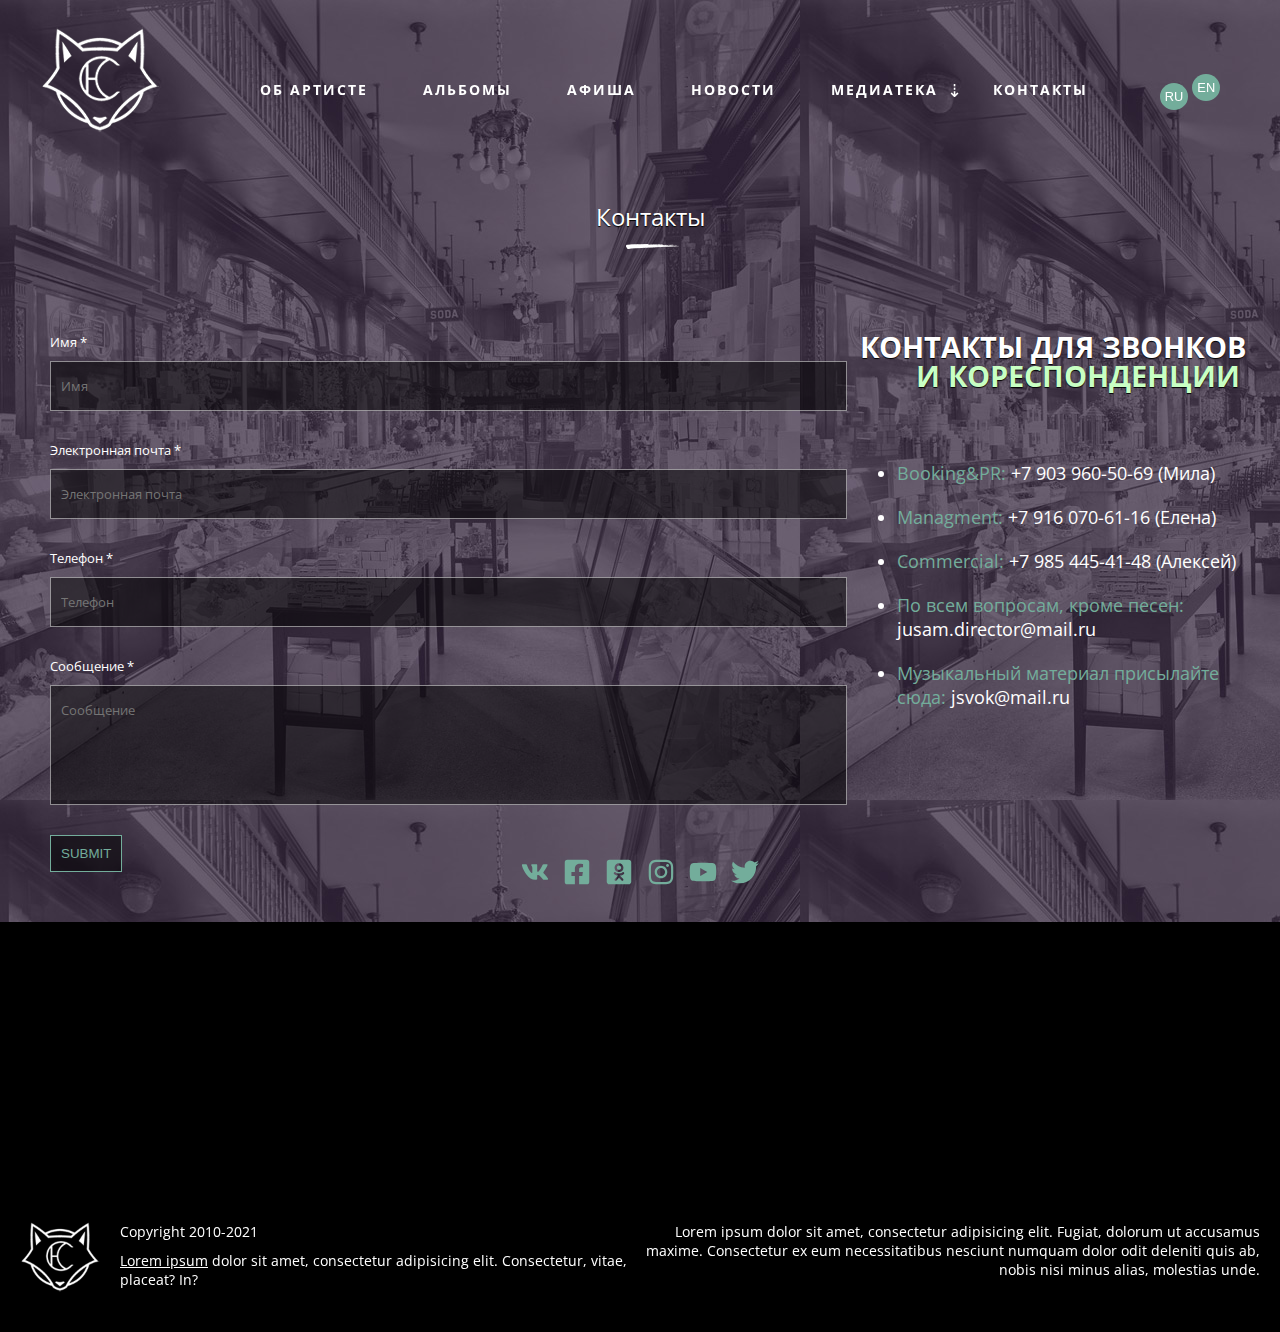
<file: contact.html>
<!DOCTYPE html>
<html>
<head>
<meta charset="utf-8" />
<title> Фото </title>
<meta name="description" content="">
<meta http-equiv="X-UA-Compatible" content="IE=edge">
<meta name="viewport" content="width=device-width, initial-scale=1.0">
<link rel="stylesheet" href="css/style.css">
</head>

<body>
<div id="top">
<div id="top-wrapper">
    <div id="logo">
        <a href="">
            <img src="images/logo.png" alt="">
        </a>
    </div>
    <nav id="menu" role="navigation">
        <ul id="nav_home" class="slimmenu links">
            <li><a href="#">Об артисте</a></li>
            <li><a href="#">Альбомы</a></li>
            <li><a href="#">Афиша</a></li>
            <li><a href="#">Новости</a></li>
            <li><a href="#">Медиатека</a>
                <ul>
                    <li><a href="#">фото</a></li>
                    <li><a href="#">видео</a></li>
                </ul>
            </li>
            <li><a href="#">Контакты</a></li>
        </ul>
    </nav>
    <div id="lang">
        <sub><a href="">ru</a></sub> <sup><a href="">en</a></sup>
    </div>
</div>
<!-- top-wrapper -->
</div>
<!-- top -->







<section id="page" style="background: url('images/shop800.jpg');" data-stellar-background-ratio="0.5">
<!-- <section id="page"> -->
	<div class="w-1200">

		<div class="title">Контакты</div>

		<div id="contact" class="z-12">
			<div class="y-10">
				<div class="x-8">

					<form action="">
						<p>
							<label for="name">Имя *</label>
							<input type="text" id="name" name="name" placeholder="Имя" required>
						</p>
						<p>
							<label for="mail">Электронная почта *</label>
							<input type="text" id="mail" name="mail" placeholder="Электронная почта" required>
						</p>

						<p>
							<label for="phone">Телефон *</label>
							<input type="text" id="phone" name="phone" placeholder="Телефон" required>
						</p>

						<p>
							<label for="message">Сообщение *</label>
							<textarea id="message" name="message" placeholder="Сообщение" required></textarea>
						</p>
						<input type="submit">
					</form>

				</div>
				<div class="x-4">

					<h1>Контакты для звонков</h1>
					<h2> и кореспонденции</h2>
					<ul>
						<li><strong>Booking&PR: </strong> +7 903 960-50-69 (Мила)</li>
						<li><strong>Managment: </strong> +7 916 070-61-16 (Елена)</li>
						<li><strong>Commercial: </strong> +7 985 445-41-48 (Алексей)</li>
						<li><strong>По всем вопросам, кроме песен:</strong> jusam.director@mail.ru</li>
						<li><strong>Музыкальный материал присылайте сюда:</strong> jsvok@mail.ru</li>
					</ul>

				</div>
			</div>
		</div>
		<!-- contact -->


	</div>
</section>
<!-- main_about -->






<footer id="bottom">
	<div class="z-12">
		<div class="y-0">
			<div class="x-12">
				<div id="social">
					<div class="title">
						social
					</div>
					<a href="">
						<svg viewBox="0 0 576 512"><path d="M545 117.7c3.7-12.5 0-21.7-17.8-21.7h-58.9c-15 0-21.9 7.9-25.6 16.7 0 0-30 73.1-72.4 120.5-13.7 13.7-20 18.1-27.5 18.1-3.7 0-9.4-4.4-9.4-16.9V117.7c0-15-4.2-21.7-16.6-21.7h-92.6c-9.4 0-15 7-15 13.5 0 14.2 21.2 17.5 23.4 57.5v86.8c0 19-3.4 22.5-10.9 22.5-20 0-68.6-73.4-97.4-157.4-5.8-16.3-11.5-22.9-26.6-22.9H38.8c-16.8 0-20.2 7.9-20.2 16.7 0 15.6 20 93.1 93.1 195.5C160.4 378.1 229 416 291.4 416c37.5 0 42.1-8.4 42.1-22.9 0-66.8-3.4-73.1 15.4-73.1 8.7 0 23.7 4.4 58.7 38.1 40 40 46.6 57.9 69 57.9h58.9c16.8 0 25.3-8.4 20.4-25-11.2-34.9-86.9-106.7-90.3-111.5-8.7-11.2-6.2-16.2 0-26.2.1-.1 72-101.3 79.4-135.6z"/></svg>
					</a>
					<a href="">
						<svg viewBox="0 0 448 512"><path d="M400 32H48A48 48 0 0 0 0 80v352a48 48 0 0 0 48 48h137.25V327.69h-63V256h63v-54.64c0-62.15 37-96.48 93.67-96.48 27.14 0 55.52 4.84 55.52 4.84v61h-31.27c-30.81 0-40.42 19.12-40.42 38.73V256h68.78l-11 71.69h-57.78V480H400a48 48 0 0 0 48-48V80a48 48 0 0 0-48-48z"/></svg>
					</a>
					<a href="">
						<svg viewBox="0 0 448 512"><path d="M184.2 177.1c0-22.1 17.9-40 39.8-40s39.8 17.9 39.8 40c0 22-17.9 39.8-39.8 39.8s-39.8-17.9-39.8-39.8zM448 80v352c0 26.5-21.5 48-48 48H48c-26.5 0-48-21.5-48-48V80c0-26.5 21.5-48 48-48h352c26.5 0 48 21.5 48 48zm-305.1 97.1c0 44.6 36.4 80.9 81.1 80.9s81.1-36.2 81.1-80.9c0-44.8-36.4-81.1-81.1-81.1s-81.1 36.2-81.1 81.1zm174.5 90.7c-4.6-9.1-17.3-16.8-34.1-3.6 0 0-22.7 18-59.3 18s-59.3-18-59.3-18c-16.8-13.2-29.5-5.5-34.1 3.6-7.9 16.1 1.1 23.7 21.4 37 17.3 11.1 41.2 15.2 56.6 16.8l-12.9 12.9c-18.2 18-35.5 35.5-47.7 47.7-17.6 17.6 10.7 45.8 28.4 28.6l47.7-47.9c18.2 18.2 35.7 35.7 47.7 47.9 17.6 17.2 46-10.7 28.6-28.6l-47.7-47.7-13-12.9c15.5-1.6 39.1-5.9 56.2-16.8 20.4-13.3 29.3-21 21.5-37z"/></svg>
					</a>
					<a href="">
						<svg viewBox="0 0 448 512"><path d="M224.1 141c-63.6 0-114.9 51.3-114.9 114.9s51.3 114.9 114.9 114.9S339 319.5 339 255.9 287.7 141 224.1 141zm0 189.6c-41.1 0-74.7-33.5-74.7-74.7s33.5-74.7 74.7-74.7 74.7 33.5 74.7 74.7-33.6 74.7-74.7 74.7zm146.4-194.3c0 14.9-12 26.8-26.8 26.8-14.9 0-26.8-12-26.8-26.8s12-26.8 26.8-26.8 26.8 12 26.8 26.8zm76.1 27.2c-1.7-35.9-9.9-67.7-36.2-93.9-26.2-26.2-58-34.4-93.9-36.2-37-2.1-147.9-2.1-184.9 0-35.8 1.7-67.6 9.9-93.9 36.1s-34.4 58-36.2 93.9c-2.1 37-2.1 147.9 0 184.9 1.7 35.9 9.9 67.7 36.2 93.9s58 34.4 93.9 36.2c37 2.1 147.9 2.1 184.9 0 35.9-1.7 67.7-9.9 93.9-36.2 26.2-26.2 34.4-58 36.2-93.9 2.1-37 2.1-147.8 0-184.8zM398.8 388c-7.8 19.6-22.9 34.7-42.6 42.6-29.5 11.7-99.5 9-132.1 9s-102.7 2.6-132.1-9c-19.6-7.8-34.7-22.9-42.6-42.6-11.7-29.5-9-99.5-9-132.1s-2.6-102.7 9-132.1c7.8-19.6 22.9-34.7 42.6-42.6 29.5-11.7 99.5-9 132.1-9s102.7-2.6 132.1 9c19.6 7.8 34.7 22.9 42.6 42.6 11.7 29.5 9 99.5 9 132.1s2.7 102.7-9 132.1z"/></svg>
					</a>
					<a href="">
						<svg viewBox="0 0 576 512"><path d="M549.655 124.083c-6.281-23.65-24.787-42.276-48.284-48.597C458.781 64 288 64 288 64S117.22 64 74.629 75.486c-23.497 6.322-42.003 24.947-48.284 48.597-11.412 42.867-11.412 132.305-11.412 132.305s0 89.438 11.412 132.305c6.281 23.65 24.787 41.5 48.284 47.821C117.22 448 288 448 288 448s170.78 0 213.371-11.486c23.497-6.321 42.003-24.171 48.284-47.821 11.412-42.867 11.412-132.305 11.412-132.305s0-89.438-11.412-132.305zm-317.51 213.508V175.185l142.739 81.205-142.739 81.201z"/></svg>
					</a>
					<a href="">
						<svg viewBox="0 0 512 512"><path d="M459.37 151.716c.325 4.548.325 9.097.325 13.645 0 138.72-105.583 298.558-298.558 298.558-59.452 0-114.68-17.219-161.137-47.106 8.447.974 16.568 1.299 25.34 1.299 49.055 0 94.213-16.568 130.274-44.832-46.132-.975-84.792-31.188-98.112-72.772 6.498.974 12.995 1.624 19.818 1.624 9.421 0 18.843-1.3 27.614-3.573-48.081-9.747-84.143-51.98-84.143-102.985v-1.299c13.969 7.797 30.214 12.67 47.431 13.319-28.264-18.843-46.781-51.005-46.781-87.391 0-19.492 5.197-37.36 14.294-52.954 51.655 63.675 129.3 105.258 216.365 109.807-1.624-7.797-2.599-15.918-2.599-24.04 0-57.828 46.782-104.934 104.934-104.934 30.213 0 57.502 12.67 76.67 33.137 23.715-4.548 46.456-13.32 66.599-25.34-7.798 24.366-24.366 44.833-46.132 57.827 21.117-2.273 41.584-8.122 60.426-16.243-14.292 20.791-32.161 39.308-52.628 54.253z"/></svg>
					</a>
				</div>
			</div>
		</div>
	</div>
</footer>

<footer id="footer">
<div class="z-12">
	<div class="y-10">
		<div class="x-6">
			<div id="copy">
				<a href="" class="logo">
					<img src="images/logo.png" alt="">
				</a>
					<p>Copyright 2010-2021</p>
					<p><a href="">Lorem ipsum</a> dolor sit amet, consectetur adipisicing elit. Consectetur, vitae, placeat? In?</p>
			</div>
		</div>
		<div class="x-6">
			<div id="promo">
				Lorem ipsum dolor sit amet, consectetur adipisicing elit. Fugiat, dolorum ut accusamus maxime. Consectetur ex eum necessitatibus nesciunt numquam dolor odit deleniti quis ab, nobis nisi minus alias, molestias unde.
			</div>
		</div>
	</div>
</div>
</footer>
<!-- footer -->

<a id="up" href="#">
<svg fill="currentColor" viewBox="0 0 16 16">
	<path d="M16 8A8 8 0 1 0 0 8a8 8 0 0 0 16 0zm-7.5 3.5a.5.5 0 0 1-1 0V5.707L5.354 7.854a.5.5 0 1 1-.708-.708l3-3a.5.5 0 0 1 .708 0l3 3a.5.5 0 0 1-.708.708L8.5 5.707V11.5z"/>
	</svg>
</a>

<script src="js/init.js"></script>
</body>
</html>
</file>
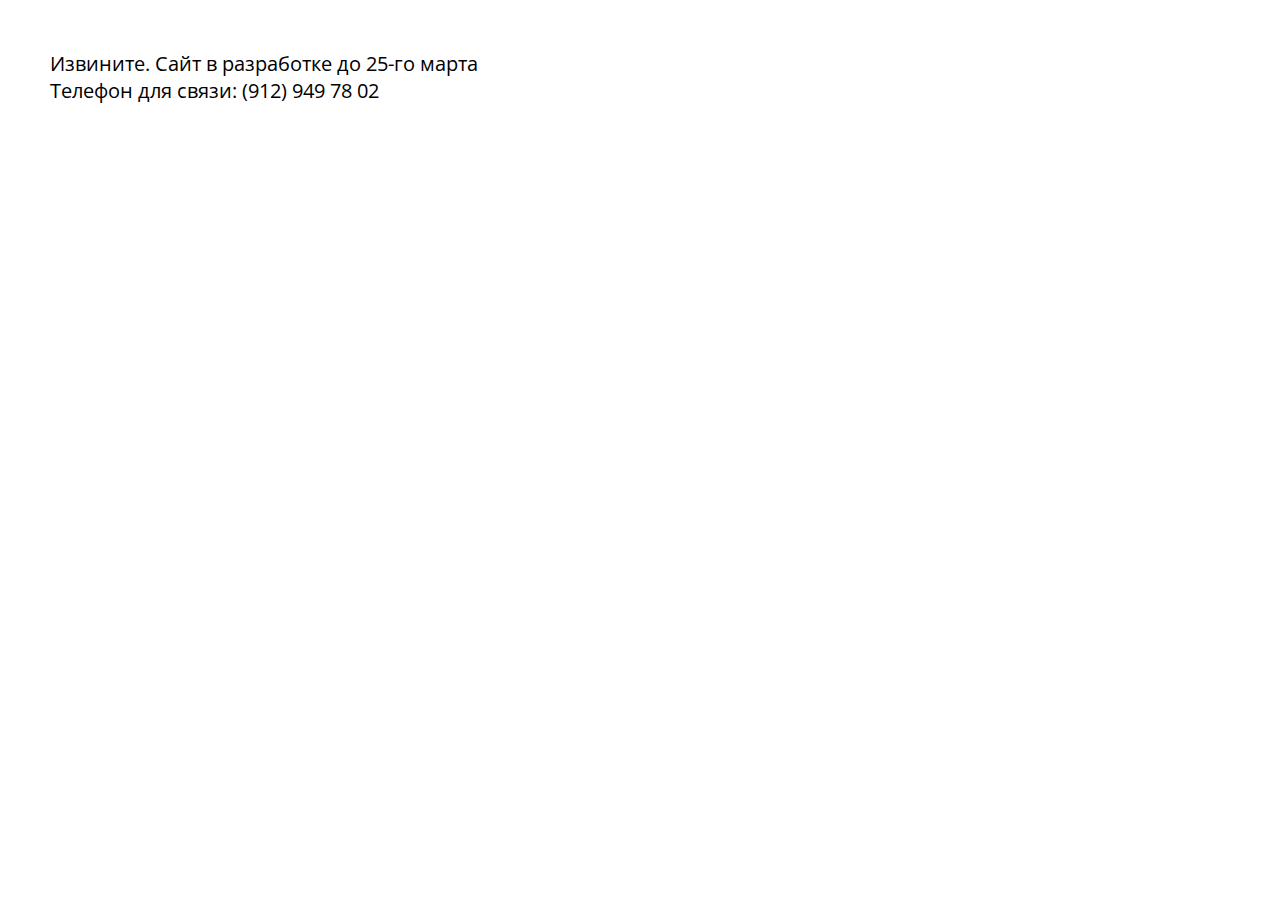
<file: temp.html>
<!DOCTYPE html>
<html>
<head>
	<meta charset="utf-8" />
	<title> Юля Самойлова </title>
	<meta name="robots" content="" />
	<meta name="description" content="" />
	<meta http-equiv="X-UA-Compatible" content="IE=edge" />
    <meta name="viewport" content="width=device-width, initial-scale=1.0" />
    <link href="https://fonts.googleapis.com/css?family=Open+Sans:700&amp;subset=cyrillic" rel="stylesheet">
    <style>
        *{
            padding: 0; margin: 0;
        }
        html{
            height: 100%;
        }
        body{
            background: url('http://jsvok.ru/templates/duncan/images/yulia.jpg') no-repeat; background-size: cover; padding: 50px; font-family: 'Open Sans', sans-serif; height: 100%; box-sizing: border-box;
        }
        p{
            font-size: 20px; color: #000;
        }
    </style>
</head>

<body>
    
    <p>Извините. Сайт в разработке до 25-го марта</p>
    <p>Телефон для связи: (912) 949 78 02</p>

</body>
</html>
</file>
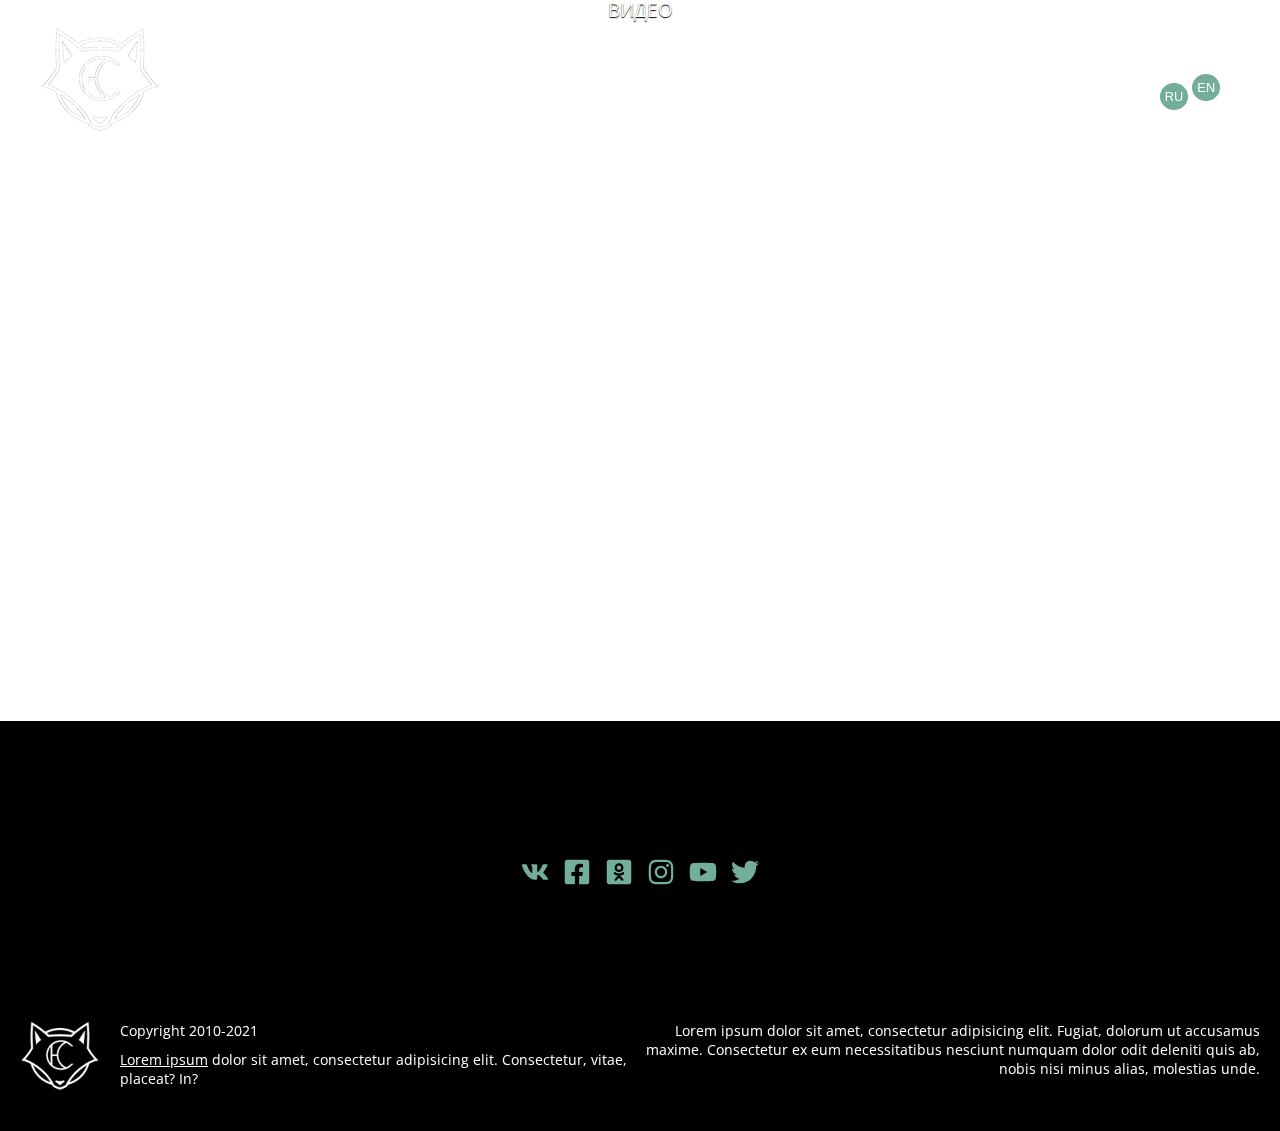
<file: videos.html>
<!DOCTYPE html>
<html>
<head>
<meta charset="utf-8" />
<title> Відео </title>
<meta name="description" content="">
<meta http-equiv="X-UA-Compatible" content="IE=edge">
<meta name="viewport" content="width=device-width, initial-scale=1.0">
<link rel="stylesheet" href="css/style.css">
</head>

<body>
<div id="top">
<div id="top-wrapper">
    <div id="logo">
        <a href="">
            <img src="images/logo.png" alt="">
        </a>
    </div>
    <nav id="menu" role="navigation">
        <ul id="nav_home" class="slimmenu links">
            <li><a href="#">Об артисте</a></li>
            <li><a href="#">Альбомы</a></li>
            <li><a href="#">Афиша</a></li>
            <li><a href="#">Новости</a></li>
            <li><a href="#">Медиатека</a>
                <ul>
                    <li><a href="#">фото</a></li>
                    <li><a href="#">видео</a></li>
                </ul>
            </li>
            <li><a href="#">Контакты</a></li>
        </ul>
    </nav>
    <div id="lang">
        <sub><a href="">ru</a></sub> <sup><a href="">en</a></sup>
    </div>
</div>
<!-- top-wrapper -->
</div>
<!-- top -->



<div id="articles">
	<div class="w-1200">

		<h1 class="title">Видео</h1>

<div class="video li2">

	<div>
		<p>
			<iframe width="560" height="315" src="https://www.youtube.com/embed/dK3MV3OPXOQ" frameborder="0" allowfullscreen></iframe>
		</p>
	</div>

	<div>
		<p>
			<iframe width="560" height="315" src="https://www.youtube.com/embed/tecTKHKW3-g" frameborder="0" allowfullscreen></iframe>
		</p>
	</div>

	<div>
		<p>
			<iframe width="560" height="315" src="https://www.youtube.com/embed/dK3MV3OPXOQ" frameborder="0" allowfullscreen></iframe>
		</p>
	</div>

	<div>
		<p>
			<iframe width="560" height="315" src="https://www.youtube.com/embed/dK3MV3OPXOQ" frameborder="0" allowfullscreen></iframe>
		</p>
	</div>

</div>

	</div>
</div>



<footer id="bottom">
	<div class="z-12">
		<div class="y-0">
			<div class="x-12">
				<div id="social">
					<div class="title">
						social
					</div>
					<a href="">
						<svg viewBox="0 0 576 512"><path d="M545 117.7c3.7-12.5 0-21.7-17.8-21.7h-58.9c-15 0-21.9 7.9-25.6 16.7 0 0-30 73.1-72.4 120.5-13.7 13.7-20 18.1-27.5 18.1-3.7 0-9.4-4.4-9.4-16.9V117.7c0-15-4.2-21.7-16.6-21.7h-92.6c-9.4 0-15 7-15 13.5 0 14.2 21.2 17.5 23.4 57.5v86.8c0 19-3.4 22.5-10.9 22.5-20 0-68.6-73.4-97.4-157.4-5.8-16.3-11.5-22.9-26.6-22.9H38.8c-16.8 0-20.2 7.9-20.2 16.7 0 15.6 20 93.1 93.1 195.5C160.4 378.1 229 416 291.4 416c37.5 0 42.1-8.4 42.1-22.9 0-66.8-3.4-73.1 15.4-73.1 8.7 0 23.7 4.4 58.7 38.1 40 40 46.6 57.9 69 57.9h58.9c16.8 0 25.3-8.4 20.4-25-11.2-34.9-86.9-106.7-90.3-111.5-8.7-11.2-6.2-16.2 0-26.2.1-.1 72-101.3 79.4-135.6z"/></svg>
					</a>
					<a href="">
						<svg viewBox="0 0 448 512"><path d="M400 32H48A48 48 0 0 0 0 80v352a48 48 0 0 0 48 48h137.25V327.69h-63V256h63v-54.64c0-62.15 37-96.48 93.67-96.48 27.14 0 55.52 4.84 55.52 4.84v61h-31.27c-30.81 0-40.42 19.12-40.42 38.73V256h68.78l-11 71.69h-57.78V480H400a48 48 0 0 0 48-48V80a48 48 0 0 0-48-48z"/></svg>
					</a>
					<a href="">
						<svg viewBox="0 0 448 512"><path d="M184.2 177.1c0-22.1 17.9-40 39.8-40s39.8 17.9 39.8 40c0 22-17.9 39.8-39.8 39.8s-39.8-17.9-39.8-39.8zM448 80v352c0 26.5-21.5 48-48 48H48c-26.5 0-48-21.5-48-48V80c0-26.5 21.5-48 48-48h352c26.5 0 48 21.5 48 48zm-305.1 97.1c0 44.6 36.4 80.9 81.1 80.9s81.1-36.2 81.1-80.9c0-44.8-36.4-81.1-81.1-81.1s-81.1 36.2-81.1 81.1zm174.5 90.7c-4.6-9.1-17.3-16.8-34.1-3.6 0 0-22.7 18-59.3 18s-59.3-18-59.3-18c-16.8-13.2-29.5-5.5-34.1 3.6-7.9 16.1 1.1 23.7 21.4 37 17.3 11.1 41.2 15.2 56.6 16.8l-12.9 12.9c-18.2 18-35.5 35.5-47.7 47.7-17.6 17.6 10.7 45.8 28.4 28.6l47.7-47.9c18.2 18.2 35.7 35.7 47.7 47.9 17.6 17.2 46-10.7 28.6-28.6l-47.7-47.7-13-12.9c15.5-1.6 39.1-5.9 56.2-16.8 20.4-13.3 29.3-21 21.5-37z"/></svg>
					</a>
					<a href="">
						<svg viewBox="0 0 448 512"><path d="M224.1 141c-63.6 0-114.9 51.3-114.9 114.9s51.3 114.9 114.9 114.9S339 319.5 339 255.9 287.7 141 224.1 141zm0 189.6c-41.1 0-74.7-33.5-74.7-74.7s33.5-74.7 74.7-74.7 74.7 33.5 74.7 74.7-33.6 74.7-74.7 74.7zm146.4-194.3c0 14.9-12 26.8-26.8 26.8-14.9 0-26.8-12-26.8-26.8s12-26.8 26.8-26.8 26.8 12 26.8 26.8zm76.1 27.2c-1.7-35.9-9.9-67.7-36.2-93.9-26.2-26.2-58-34.4-93.9-36.2-37-2.1-147.9-2.1-184.9 0-35.8 1.7-67.6 9.9-93.9 36.1s-34.4 58-36.2 93.9c-2.1 37-2.1 147.9 0 184.9 1.7 35.9 9.9 67.7 36.2 93.9s58 34.4 93.9 36.2c37 2.1 147.9 2.1 184.9 0 35.9-1.7 67.7-9.9 93.9-36.2 26.2-26.2 34.4-58 36.2-93.9 2.1-37 2.1-147.8 0-184.8zM398.8 388c-7.8 19.6-22.9 34.7-42.6 42.6-29.5 11.7-99.5 9-132.1 9s-102.7 2.6-132.1-9c-19.6-7.8-34.7-22.9-42.6-42.6-11.7-29.5-9-99.5-9-132.1s-2.6-102.7 9-132.1c7.8-19.6 22.9-34.7 42.6-42.6 29.5-11.7 99.5-9 132.1-9s102.7-2.6 132.1 9c19.6 7.8 34.7 22.9 42.6 42.6 11.7 29.5 9 99.5 9 132.1s2.7 102.7-9 132.1z"/></svg>
					</a>
					<a href="">
						<svg viewBox="0 0 576 512"><path d="M549.655 124.083c-6.281-23.65-24.787-42.276-48.284-48.597C458.781 64 288 64 288 64S117.22 64 74.629 75.486c-23.497 6.322-42.003 24.947-48.284 48.597-11.412 42.867-11.412 132.305-11.412 132.305s0 89.438 11.412 132.305c6.281 23.65 24.787 41.5 48.284 47.821C117.22 448 288 448 288 448s170.78 0 213.371-11.486c23.497-6.321 42.003-24.171 48.284-47.821 11.412-42.867 11.412-132.305 11.412-132.305s0-89.438-11.412-132.305zm-317.51 213.508V175.185l142.739 81.205-142.739 81.201z"/></svg>
					</a>
					<a href="">
						<svg viewBox="0 0 512 512"><path d="M459.37 151.716c.325 4.548.325 9.097.325 13.645 0 138.72-105.583 298.558-298.558 298.558-59.452 0-114.68-17.219-161.137-47.106 8.447.974 16.568 1.299 25.34 1.299 49.055 0 94.213-16.568 130.274-44.832-46.132-.975-84.792-31.188-98.112-72.772 6.498.974 12.995 1.624 19.818 1.624 9.421 0 18.843-1.3 27.614-3.573-48.081-9.747-84.143-51.98-84.143-102.985v-1.299c13.969 7.797 30.214 12.67 47.431 13.319-28.264-18.843-46.781-51.005-46.781-87.391 0-19.492 5.197-37.36 14.294-52.954 51.655 63.675 129.3 105.258 216.365 109.807-1.624-7.797-2.599-15.918-2.599-24.04 0-57.828 46.782-104.934 104.934-104.934 30.213 0 57.502 12.67 76.67 33.137 23.715-4.548 46.456-13.32 66.599-25.34-7.798 24.366-24.366 44.833-46.132 57.827 21.117-2.273 41.584-8.122 60.426-16.243-14.292 20.791-32.161 39.308-52.628 54.253z"/></svg>
					</a>
				</div>
			</div>
		</div>
	</div>
</footer>

<footer id="footer">
<div class="z-12">
	<div class="y-10">
		<div class="x-6">
			<div id="copy">
				<a href="" class="logo">
					<img src="images/logo.png" alt="">
				</a>
					<p>Copyright 2010-2021</p>
					<p><a href="">Lorem ipsum</a> dolor sit amet, consectetur adipisicing elit. Consectetur, vitae, placeat? In?</p>
			</div>
		</div>
		<div class="x-6">
			<div id="promo">
				Lorem ipsum dolor sit amet, consectetur adipisicing elit. Fugiat, dolorum ut accusamus maxime. Consectetur ex eum necessitatibus nesciunt numquam dolor odit deleniti quis ab, nobis nisi minus alias, molestias unde.
			</div>
		</div>
	</div>
</div>
</footer>
<!-- footer -->

<a id="up" href="#">
<svg fill="currentColor" viewBox="0 0 16 16">
	<path d="M16 8A8 8 0 1 0 0 8a8 8 0 0 0 16 0zm-7.5 3.5a.5.5 0 0 1-1 0V5.707L5.354 7.854a.5.5 0 1 1-.708-.708l3-3a.5.5 0 0 1 .708 0l3 3a.5.5 0 0 1-.708.708L8.5 5.707V11.5z"/>
	</svg>
</a>

<script src="js/init.js"></script>
</body>
</html>
</file>
<file: css/style.css>
@import url('./levus-3.0.css');
@import url('https://fonts.googleapis.com/css?family=Open+Sans:400,400i,700,700i&subset=cyrillic');

html {
	font-size: 16px;
}

body {
	font-family: 'Open Sans', sans-serif;
}

.zoomIn {
	-webkit-animation: zoomIn 3s both 2s;
	animation: zoomIn 3s both 2s;
}

@keyframes zoomIn {
	0% {
		opacity: 0;
		transform: scale3d(1.5, 1.5, 1.5);
	}
	100% {
		opacity: 1;
		transform: scale3d(1, 1, 1);
	}
}

.fadeIn {
	animation: fadeIn 3s both;
}

@keyframes fadeIn {
	0% {
		opacity: 0;
	}
	100% {
		opacity: 1;
	}
}


/* лого и меню */

#top {
	width: 100%;
	position: fixed;
	z-index: 999;
	top: 0;
	left: 0
}


/* обгортка для логшо та меню */

#top-wrapper {
	width: 1200px;
	margin: auto;
	transition: all 0.5s;
	background: rgba(0, 0, 0, 0);
}

#top-wrapper::after {
	content: '';
	clear: both;
	display: table;
}


/* лого респонзив */

#logo {
	width: 200px;
	float: left;
	padding: 20px 0 0;
}

#logo img {
	max-width: 100%;
	height: auto;
	transition: all 0.5s;
}


/* меню */

#menu {
	position: relative;
	width: calc(100% - 300px);
	float: left;
	padding-top: 60px;
}

.menu-collapser {
	position: relative;
	width: 100%;
	height: 48px;
	padding: 0 8px;
	color: #fff;
	line-height: 48px;
	background: rgba(255, 255, 255, 0.3);
	margin-top: 5px;
}

.collapse-button {
	position: absolute;
	right: 8px;
	top: 50%;
	width: 40px;
	padding: 7px 10px;
	color: #fff;
	font-size: 14px;
	text-align: center;
	background: #73AD9B;
	border-radius: 2px;
	cursor: pointer;
	transform: translate(0, -50%);
}

.collapse-button:hover,
.collapse-button:focus {
	color: #fff;
	background: #3f5154;
}

.collapse-button .icon-bar {
	display: block;
	height: 2px;
	width: 18px;
	margin: 2px 0;
	background: #f5f5f5;
	border-radius: 1px
}

ul.slimmenu.collapsed {
	position: absolute;
	background: #fff;
	width: 100%;
	z-index: 9999;
}

ul.slimmenu {
	width: 100%;
	margin: 0;
	padding: 0;
	list-style-type: none
}

ul.slimmenu:before,
ul.slimmenu:after {
	content: '';
	display: table
}

ul.slimmenu:after {
	clear: both
}

ul.slimmenu.collapsed li {
	display: block;
	width: 100%;
}

ul.slimmenu.collapsed li>ul {
	position: static;
	display: none
}

ul.slimmenu.collapsed li a {
	display: block;
}

ul.slimmenu.collapsed li .sub-toggle {
	height: 48px;
	width: 48px;
	background: rgba(0, 0, 0, 0.1)
}

ul.slimmenu li {
	position: relative;
	float: left;
	display: block;
	margin-right: 5px;
}

ul.slimmenu li ul {
	margin: 0;
	list-style-type: none
}

ul.slimmenu li ul li {
	background: #acdde7;
	display: block;
	width: 100%
}

ul.slimmenu li>ul {
	position: absolute;
	left: 0;
	top: 100%;
	z-index: 999;
	display: none;
	width: 100%
}

ul.slimmenu.collapsed li>ul {
	top: 120%
}

ul.slimmenu li>ul>li ul {
	position: absolute;
	left: 100%;
	top: 0;
	z-index: 999;
	display: none;
	width: 100%
}

ul.slimmenu li a.current {
	text-decoration: none;
	background: #73AD9B;
	color: #fff;
}

ul.slimmenu li a {
	display: block;
	padding: 20px 30px 20px 20px;
	font-size: 0.9rem;
	font-weight: 700;
	text-transform: uppercase;
	letter-spacing: 2px;
	transition: background-color 0.5s ease-out;
	color: #fff;
	text-decoration: none;
}

ul.slimmenu.collapsed li a {
	color: #417867;
}

ul.slimmenu.collapsed li li a {
	color: #fff;
}

ul.slimmenu li a:hover {
	text-decoration: none;
	background: #73AD9B;
	color: #fff;
}

ul.slimmenu li .sub-toggle {
	position: absolute;
	right: 0;
	top: 0;
	z-index: 888;
	width: 24px;
	height: 100%;
	text-align: center;
	cursor: pointer
}

ul.slimmenu li .sub-toggle:before {
	content: '';
	display: inline-block;
	height: 100%;
	margin-right: -0.25em;
	vertical-align: middle
}

ul.slimmenu li .sub-toggle>i {
	display: inline-block;
	color: #fff;
	font-size: 18px;
	vertical-align: middle;
	font-style: normal
}

ul.slimmenu .has-submenu li {
	background: rgba(0, 0, 0, 0)
}

ul.slimmenu .has-submenu li a {
	background: rgba(0, 0, 0, 0.6)
}

ul.slimmenu .has-submenu li a:hover {
	background: #73AD9B;
}

#lang {
	float: left;
	width: 100px;
	padding: 80px 0 0;
	text-align: center;
}

#lang a {
	color: #fff;
	font-size: 1rem;
	text-transform: uppercase;
	text-decoration: none;
	border-radius: 50%;
	background: #73AD9B;
	padding: 6px 5px;
	font-size: 0.8rem;
	transition: all 0.5s;
}

#lang a:hover {
	background: #c8ffc3;
}

.fancybox-enabled {
	overflow: hidden
}

.fancybox-enabled body {
	overflow: visible;
	height: 100%
}

.fancybox-container {
	position: fixed;
	top: 0;
	left: 0;
	width: 100%;
	height: 100%;
	z-index: 99993;
	backface-visibility: hidden
}

.fancybox-container~.fancybox-container {
	z-index: 99992
}

.fancybox-bg {
	position: absolute;
	top: 0;
	right: 0;
	bottom: 0;
	left: 0;
	background: #0f0f11;
	opacity: 0;
	transition-timing-function: cubic-bezier(.55, .06, .68, .19);
	backface-visibility: hidden
}

.fancybox-container--ready .fancybox-bg {
	opacity: .87;
	transition-timing-function: cubic-bezier(.22, .61, .36, 1)
}

.fancybox-controls {
	position: absolute;
	top: 0;
	left: 0;
	right: 0;
	text-align: center;
	opacity: 0;
	z-index: 99994;
	transition: opacity .2s;
	pointer-events: none;
	backface-visibility: hidden;
	direction: ltr
}

.fancybox-show-controls .fancybox-controls {
	opacity: 1
}

.fancybox-infobar {
	display: none
}

.fancybox-show-infobar .fancybox-infobar {
	display: inline-block;
	pointer-events: all
}

.fancybox-infobar__body {
	display: inline-block;
	width: 70px;
	line-height: 44px;
	font-size: 13px;
	font-family: Helvetica Neue, Helvetica, Arial, sans-serif;
	text-align: center;
	color: #ddd;
	background-color: rgba(30, 30, 30, .7);
	pointer-events: none;
	-webkit-user-select: none;
	-moz-user-select: none;
	-ms-user-select: none;
	user-select: none;
	-webkit-touch-callout: none;
	-webkit-tap-highlight-color: transparent;
	-webkit-font-smoothing: subpixel-antialiased
}

.fancybox-buttons {
	position: absolute;
	top: 0;
	right: 0;
	display: none;
	pointer-events: all
}

.fancybox-show-buttons .fancybox-buttons {
	display: block
}

.fancybox-slider-wrap {
	overflow: hidden;
	direction: ltr
}

.fancybox-slider,
.fancybox-slider-wrap {
	position: absolute;
	top: 0;
	left: 0;
	bottom: 0;
	right: 0;
	padding: 0;
	margin: 0;
	z-index: 99993;
	backface-visibility: hidden;
	-webkit-tap-highlight-color: transparent
}

.fancybox-slide {
	position: absolute;
	top: 0;
	left: 0;
	width: 100%;
	height: 100%;
	margin: 0;
	padding: 0;
	overflow: auto;
	outline: none;
	white-space: normal;
	box-sizing: border-box;
	text-align: center;
	z-index: 99994;
	-webkit-overflow-scrolling: touch
}

.fancybox-slide:before {
	content: "";
	height: 100%;
	width: 0
}

.fancybox-slide:before,
.fancybox-slide>* {
	display: inline-block;
	vertical-align: middle
}

.fancybox-slide>* {
	position: relative;
	padding: 24px;
	margin: 44px 0;
	border-width: 0;
	text-align: left;
	background-color: #fff;
	overflow: auto;
	box-sizing: border-box
}

.fancybox-slide--image {
	overflow: hidden
}

.fancybox-slide--image:before {
	display: none
}

.fancybox-content {
	display: inline-block;
	position: relative;
	margin: 44px auto;
	padding: 0;
	border: 0;
	width: 80%;
	height: calc(100% - 88px);
	vertical-align: middle;
	line-height: normal;
	text-align: left;
	white-space: normal;
	outline: none;
	font-size: 16px;
	font-family: Arial, sans-serif;
	box-sizing: border-box;
	-webkit-tap-highlight-color: transparent;
	-webkit-overflow-scrolling: touch
}

.fancybox-iframe {
	display: block;
	margin: 0;
	padding: 0;
	border: 0;
	width: 100%;
	height: 100%;
	background: #fff
}

.fancybox-slide--video .fancybox-content,
.fancybox-slide--video .fancybox-iframe {
	background: transparent
}

.fancybox-placeholder {
	z-index: 99995;
	background: transparent;
	cursor: default;
	overflow: visible;
	-webkit-transform-origin: top left;
	transform-origin: top left;
	background-size: 100% 100%;
	background-repeat: no-repeat;
	-webkit-backface-visibility: hidden;
	backface-visibility: hidden
}

.fancybox-image,
.fancybox-placeholder,
.fancybox-spaceball {
	position: absolute;
	top: 0;
	left: 0;
	margin: 0;
	padding: 0;
	border: 0
}

.fancybox-image,
.fancybox-spaceball {
	width: 100%;
	height: 100%;
	max-width: none;
	max-height: none;
	background: transparent;
	background-size: 100% 100%
}

.fancybox-controls--canzoomOut .fancybox-placeholder {
	cursor: -webkit-zoom-out;
	cursor: zoom-out
}

.fancybox-controls--canzoomIn .fancybox-placeholder {
	cursor: -webkit-zoom-in;
	cursor: zoom-in
}

.fancybox-controls--canGrab .fancybox-placeholder {
	cursor: -webkit-grab;
	cursor: grab
}

.fancybox-controls--isGrabbing .fancybox-placeholder {
	cursor: -webkit-grabbing;
	cursor: grabbing
}

.fancybox-spaceball {
	z-index: 1
}

.fancybox-tmp {
	position: absolute;
	top: -9999px;
	left: -9999px;
	visibility: hidden
}

.fancybox-error {
	position: absolute;
	margin: 0;
	padding: 40px;
	top: 50%;
	left: 50%;
	width: 380px;
	max-width: 100%;
	transform: translate(-50%, -50%);
	background: #fff;
	cursor: default
}

.fancybox-error p {
	margin: 0;
	padding: 0;
	color: #444;
	font: 16px/20px Helvetica Neue, Helvetica, Arial, sans-serif
}

.fancybox-close-small {
	position: absolute;
	top: 0;
	right: 0;
	width: 44px;
	height: 44px;
	padding: 0;
	margin: 0;
	border: 0;
	border-radius: 0;
	outline: none;
	background: transparent;
	z-index: 10;
	cursor: pointer
}

.fancybox-close-small:after {
	content: "Г—";
	position: absolute;
	top: 5px;
	right: 5px;
	width: 30px;
	height: 30px;
	font: 20px/30px Arial, Helvetica Neue, Helvetica, sans-serif;
	color: #888;
	font-weight: 300;
	text-align: center;
	border-radius: 50%;
	border-width: 0;
	background: #fff;
	transition: background .2s;
	-webkit-box-sizing: border-box;
	box-sizing: border-box;
	z-index: 2
}

.fancybox-close-small:focus:after {
	outline: 1px dotted #888
}

.fancybox-slide--video .fancybox-close-small {
	top: -36px;
	right: -36px;
	background: transparent
}

.fancybox-close-small:hover:after {
	color: #555;
	background: #eee
}

.fancybox-caption-wrap {
	position: absolute;
	bottom: 0;
	left: 0;
	right: 0;
	padding: 60px 30px 0;
	z-index: 99998;
	-webkit-backface-visibility: hidden;
	backface-visibility: hidden;
	box-sizing: border-box;
	background: -webkit-gradient(linear, left top, left bottom, color-stop(0, transparent), color-stop(20%, rgba(0, 0, 0, .1)), color-stop(40%, rgba(0, 0, 0, .2)), color-stop(80%, rgba(0, 0, 0, .6)), to(rgba(0, 0, 0, .8)));
	background: linear-gradient(180deg, transparent 0, rgba(0, 0, 0, .1) 20%, rgba(0, 0, 0, .2) 40%, rgba(0, 0, 0, .6) 80%, rgba(0, 0, 0, .8));
	opacity: 0;
	-webkit-transition: opacity .2s;
	transition: opacity .2s;
	pointer-events: none
}

.fancybox-show-caption .fancybox-caption-wrap {
	opacity: 1
}

.fancybox-caption {
	padding: 30px 0;
	border-top: 1px solid hsla(0, 0%, 100%, .4);
	font-size: 14px;
	font-family: Helvetica Neue, Helvetica, Arial, sans-serif;
	color: #fff;
	line-height: 20px;
	-webkit-text-size-adjust: none
}

.fancybox-caption a,
.fancybox-caption button {
	pointer-events: all
}

.fancybox-caption a {
	color: #fff;
	text-decoration: underline
}

.fancybox-button {
	display: inline-block;
	position: relative;
	width: 44px;
	height: 44px;
	line-height: 44px;
	margin: 0;
	padding: 0;
	border: 0;
	border-radius: 0;
	cursor: pointer;
	background: transparent;
	color: #fff;
	box-sizing: border-box;
	vertical-align: top;
	outline: none
}

.fancybox-button--disabled {
	cursor: default;
	pointer-events: none
}

.fancybox-button,
.fancybox-infobar__body {
	background: rgba(30, 30, 30, .6)
}

.fancybox-button:hover {
	background: rgba(0, 0, 0, .8)
}

.fancybox-button:after,
.fancybox-button:before {
	content: "";
	pointer-events: none;
	position: absolute;
	border-color: #fff;
	background-color: currentColor;
	color: currentColor;
	opacity: .9;
	box-sizing: border-box;
	display: inline-block
}

.fancybox-button--disabled:after,
.fancybox-button--disabled:before {
	opacity: .5
}

.fancybox-button--left:after {
	left: 20px;
	transform: rotate(-135deg)
}

.fancybox-button--left:after,
.fancybox-button--right:after {
	top: 18px;
	width: 6px;
	height: 6px;
	background: transparent;
	border-top: 2px solid currentColor;
	border-right: 2px solid currentColor
}

.fancybox-button--right:after {
	right: 20px;
	transform: rotate(45deg)
}

.fancybox-button--left {
	border-bottom-left-radius: 5px
}

.fancybox-button--right {
	border-bottom-right-radius: 5px
}

.fancybox-button--close {
	float: right
}

.fancybox-button--close:after,
.fancybox-button--close:before {
	content: "";
	display: inline-block;
	position: absolute;
	height: 2px;
	width: 16px;
	top: calc(50% - 1px);
	left: calc(50% - 8px)
}

.fancybox-button--close:before {
	transform: rotate(45deg)
}

.fancybox-button--close:after {
	transform: rotate(-45deg)
}

.fancybox-loading {
	border: 6px solid hsla(0, 0%, 39%, .4);
	border-top: 6px solid hsla(0, 0%, 100%, .6);
	border-radius: 100%;
	height: 50px;
	width: 50px;
	animation: a .8s infinite linear;
	background: transparent;
	position: absolute;
	top: 50%;
	left: 50%;
	margin-top: -25px;
	margin-left: -25px;
	z-index: 99999
}

@keyframes a {
	0% {
		transform: rotate(0deg)
	}
	to {
		transform: rotate(359deg)
	}
}

@media (max-width:800px) {
	.fancybox-controls {
		text-align: left
	}
	.fancybox-button--left,
	.fancybox-button--right,
	.fancybox-buttons button:not(.fancybox-button--close) {
		display: none!important
	}
	.fancybox-caption {
		padding: 20px 0;
		margin: 0
	}
}

.fancybox-button--fullscreen:before {
	width: 15px;
	height: 11px;
	left: 15px;
	top: 16px;
	border: 2px solid;
	background: none
}

.fancybox-button--play:before {
	top: 16px;
	left: 18px;
	width: 0;
	height: 0;
	border-top: 6px inset transparent;
	border-bottom: 6px inset transparent;
	border-left: 10px solid;
	border-radius: 1px;
	background: transparent
}

.fancybox-button--pause:before {
	top: 16px;
	left: 18px;
	width: 7px;
	height: 11px;
	border-style: solid;
	border-width: 0 2px;
	background: transparent
}

.fancybox-button--thumbs span {
	font-size: 23px
}

.fancybox-button--thumbs:before {
	top: 20px;
	left: 21px;
	width: 3px;
	height: 3px;
	box-shadow: 0 -4px 0, -4px -4px 0, 4px -4px 0, inset 0 0 0 32px, -4px 0 0, 4px 0 0, 0 4px 0, -4px 4px 0, 4px 4px 0
}

.fancybox-container--thumbs .fancybox-caption-wrap,
.fancybox-container--thumbs .fancybox-controls,
.fancybox-container--thumbs .fancybox-slider-wrap {
	right: 220px
}

.fancybox-thumbs {
	position: absolute;
	top: 0;
	right: 0;
	bottom: 0;
	left: auto;
	width: 220px;
	margin: 0;
	padding: 5px 5px 0 0;
	background: #fff;
	z-index: 99993;
	word-break: normal;
	-webkit-overflow-scrolling: touch;
	-webkit-tap-highlight-color: transparent;
	box-sizing: border-box
}

.fancybox-thumbs>ul {
	list-style: none;
	position: absolute;
	position: relative;
	width: 100%;
	height: 100%;
	margin: 0;
	padding: 0;
	overflow-x: hidden;
	overflow-y: auto;
	font-size: 0
}

.fancybox-thumbs>ul>li {
	float: left;
	overflow: hidden;
	max-width: 50%;
	padding: 0;
	margin: 0;
	width: 105px;
	height: 75px;
	position: relative;
	cursor: pointer;
	outline: none;
	border: 5px solid #fff;
	border-top-width: 0;
	border-right-width: 0;
	-webkit-tap-highlight-color: transparent;
	-webkit-backface-visibility: hidden;
	backface-visibility: hidden;
	box-sizing: border-box
}

li.fancybox-thumbs-loading {
	background: rgba(0, 0, 0, .1)
}

.fancybox-thumbs>ul>li>img {
	position: absolute;
	top: 0;
	left: 0;
	min-width: 100%;
	min-height: 100%;
	max-width: none;
	max-height: none;
	-webkit-touch-callout: none;
	-webkit-user-select: none;
	-moz-user-select: none;
	-ms-user-select: none;
	user-select: none
}

.fancybox-thumbs>ul>li:before {
	content: "";
	position: absolute;
	top: 0;
	right: 0;
	bottom: 0;
	left: 0;
	border-radius: 2px;
	border: 4px solid #4ea7f9;
	z-index: 99991;
	opacity: 0;
	transition: all .2s cubic-bezier(.25, .46, .45, .94)
}

.fancybox-thumbs>ul>li.fancybox-thumbs-active:before {
	opacity: 1
}

@media (max-width:800px) {
	.fancybox-thumbs {
		display: none!important
	}
	.fancybox-container--thumbs .fancybox-caption-wrap,
	.fancybox-container--thumbs .fancybox-controls,
	.fancybox-container--thumbs .fancybox-slider-wrap {
		right: 0
	}
}

@keyframes flash {
	25% {
		opacity: 1;
	}
	75% {
		opacity: 0.5;
	}
}

@keyframes imageAnimation {
	0% {
		opacity: 0;
		animation-timing-function: ease-in;
	}
	8% {
		opacity: 1;
		transform: scale(1.05);
		animation-timing-function: ease-out;
	}
	17% {
		transform: scale(1.1) rotate(3deg);
	}
	25% {
		transform: scale(1.1) rotate(3deg);
	}
	100% {}
}

#main_photo {
	width: 100%;
	height: 100vh;
	position: relative;
	overflow: hidden;
}


/* фонова картинка */

#main_photo_bg {
	width: 100%;
	height: 100vh;
	background-size: cover!important;
	position: absolute;
	top: 0;
	left: 0;
	z-index: 1;
	background-position: center;
	-webkit-backface-visibility: hidden;
	-webkit-animation: imageAnimation 36s linear;
	animation: imageAnimation 36s linear;
}


/* подпись */

#main_photo .signature {
/* 	position: absolute;
	top: 200px;
	width: 100%;
	text-align: center;
	z-index: 2; */

	position: absolute;
	text-align: center;
	overflow: hidden;
	z-index: 2;
	bottom: 10%;
	left: calc(50% - 200px);

}

#main_photo .signature img {
	max-width: 100%;
	height: auto
}

.title,
h1.title {
	font-size: 1.2rem;
	text-transform: uppercase;
	text-align: center;
	color: #fff;
	position: relative;
	text-shadow: 0 1px 1px #000;
	font-family: 'Open Sans', sans-serif;
}

.title::after,
h1.title::after {
	content: '';
	background: url('../images/divider.png');
	position: absolute;
	bottom: -50%;
	left: 50%;
	margin-left: -25px;
	width: 55px;
	height: 7px;
}


/* біографія на головній сторінці */

#main_bio {
	background: #2C2034 url('../images/bio.jpg') no-repeat;
	background-size: cover;
	min-height: 588px;
	padding: 50px;
	overflow: hidden
}

#main_bio .title {
	text-align: right;
	margin: 0 0 100px;
	font-size: 1rem;
	font-weight: 700;
}

#main_bio .title::after {
	left: auto;
	right: 20px;
}

#main_bio h1 {
	color: #fff;
	text-align: center;
	font-family: 'Open Sans', sans-serif;
	font-weight: 700;
	font-size: 2.2rem;
	margin: 0;
	line-height: 1;
	padding: 0;
	text-transform: uppercase;
	text-shadow: 0 1px 1px #000;
}

#main_bio h2 {
	color: #c8ffc3;
	text-align: center;
	font-family: 'Open Sans', sans-serif;
	font-weight: 700;
	font-size: 2.2rem;
	margin: 0 0 50px 50px;
	line-height: 1;
	text-transform: uppercase;
	text-shadow: 0 1px 1px #000;
}

#main_bio p {
	color: #fff;
	text-align: right;
	padding: 0 0 30px;
	font-size: 1.05rem;
}

#main_bio a {
	color: #c8ffc3;
	text-decoration: none;
	text-transform: uppercase;
	font-size: 0.8rem;
}


/* усі альбоми на сторінці */

#albums a img {
	width: 100%;
	height: auto;
}

#albums a figure {
	position: relative;
}

#albums a figcaption {
	position: absolute;
	bottom: 0;
	left: 0;
	width: 100%;
	padding: 15px;
	background: #fff;
	color: rgba(0, 0, 0, 0.7);
	text-transform: uppercase;
	font-size: 1.5rem;
	transition: all 0.5s;
}

#albums a:hover figcaption {
	background: #73AD9B;
}


/* 1 альбом  */

#album {
	min-height: 90vh;
	padding: 200px 50px 50px;
	position: relative;
}

#album::after {
	content: '';
	background: #000 url('../images/bg.png') no-repeat fixed center;
	background-size: 100%;
	opacity: 0.7;
	-webkit-filter: blur(7px);
	-moz-filter: blur(7px);
	-o-filter: blur(7px);
	-ms-filter: blur(7px);
	filter: blur(7px);
	position: absolute;
	top: 0;
	right: 0;
	bottom: 0;
	left: 0;
	z-index: -1;
}

#album figure {
	width: 500px;
	margin: auto auto 50px;
}

#album figure img {
	width: 100%;
	height: auto;
}


/* заголовок альбома */

#album_desc {
	position: relative;
	background: #000;
	color: #fff;
	padding: 150px 50px 20px;
}

#album_desc .title {
	position: absolute;
	top: -50px;
	left: 50%;
	width: 1200px;
	margin-left: -600px;
	background: #000;
	padding: 50px 50px 0;
}

#album_desc p {
	padding: 0 0 30px;
	line-height: 2;
}


/* 1 новина */

#article {
	padding: 200px 50px 50px;
	background: #000;
	color: #fff;
}

#article img {
	width: 100%;
	height: auto;
}

#article h1 {
	font-family: 'Open Sans', sans-serif;
	font-weight: 700;
	font-size: 2.2rem;
	text-transform: uppercase;
	padding: 0 0 30px;
	line-height: 1.3;
}

#article p {
	padding: 0 0 30px;
	line-height: 1.8;
}

#article address {
	padding: 0 0 10px;
	color: #73ad9b;
	font-style: normal;
	display: flex;
	align-items: center;
}

#article time {
	padding: 0 0 30px;
	color: #73ad9b;
	display: block;
	display: flex;
	align-items: center;
}

#article time svg{
	margin: 0 4px
}


/* усі новини */

#articles article a {
	display: block;
	background: #fff;
	color: #3f5154;
	text-decoration: none;
	transition: all 0.5s;
}

#articles article a:hover {
	background: #73ad9b;
	color: #fff;
}

#articles article a img {
	display: block;
	width: 100%;
	margin: 0 0 20px;
}

#articles article a time {
	display: block;
	margin: 0 20px 10px;
	font-size: 0.8rem;
}

#articles article a h3 {
	margin: 0 20px 10px;
	font-family: 'Open Sans', sans-serif;
}


/* універсальний шаблон сторінки */

#page {
	padding: 200px 50px 50px;
	min-height: 600px;
	background: #000;
	color: #fff;
}

#page .title {
	margin: 0 0 100px;
	text-transform: none;
	font-size: 1.5rem;
}

#page article {}

#page article a {
	display: block;
	background: #fff;
	color: #3f5154;
	text-decoration: none;
	transition: all 0.5s;
}

#page article a:hover {
	background: #73ad9b;
	color: #fff;
}

#page article a img {
	display: block;
	width: 100%;
	margin: 0 0 20px;
}

#page article a time {
	display: block;
	margin: 0 20px 10px;
	font-size: 0.8rem;
}

#page article a h3 {
	margin: 0 20px 10px;
	font-family: 'Open Sans', sans-serif;
}

#page h1 {
	color: #fff;
	text-align: center;
	font-family: 'Open Sans', sans-serif;
	font-weight: 700;
	font-size: 2.2rem;
	margin: 0;
	line-height: 1;
	padding: 0;
	text-transform: uppercase;
	text-shadow: 0 1px 1px #000;
}

#page h2 {
	color: #c8ffc3;
	text-align: center;
	font-family: 'Open Sans', sans-serif;
	font-weight: 700;
	font-size: 2.2rem;
	margin: 0 0 50px 50px;
	line-height: 1;
	text-transform: uppercase;
	text-shadow: 0 1px 1px #000;
}

#page p {
	color: #fff;
	padding: 0 0 30px;
	font-size: 1.05rem;
}

#page a {
	color: #c8ffc3;
	text-decoration: none;
	text-transform: uppercase;
	font-size: 0.8rem;
}


/* вліво -- вправо */

.navigation {
	padding: 50px 0 10px;
	display: flex;
	align-items: center;
	justify-content: space-between;
}

.navigation a {
	border: 1px solid #73AD9B;
	padding: 10px;
	color: #73AD9B!important;
	text-decoration: none;
	display: inline-block;
	text-transform: uppercase;
	max-width: 45%;
	transition: all 0.5s;
}

.navigation a:hover {
	color: #fff!important;
	background: #73AD9B;
}


/* посторінкова навігація */

.pagination {
	text-align: center;
}

.pagination li a {
	background: #fff;
	color: #73AD9B!important;
	transition: .5s;
}

.pagination li a:hover,
.pagination .active {
	background: #73AD9B;
	color: #fff!important;
}


/* велика галерея на сторінці */

.gallery {
	padding: 50px 0;
}

.gallery a {
	display: block;
	overflow: hidden;
	position: relative;
	outline: none;
}

.gallery img {
	max-width: 100%;
	height: auto;
	transition: opacity 0.5s;
	opacity: 0.7;
}

.gallery a:hover img {
	opacity: 1;
}


/* video */

#page .video p {
	position: relative;
	padding-bottom: 56.25%;
	/* 16:9 */
	padding-top: 25px;
	height: 0;
}

#page .video p iframe {
	position: absolute;
	top: 0;
	left: 0;
	width: 100%;
	height: 100%;
}


/* контакти, форма та дані */

#contact {}

#contact form {
	display: block;
}

#contact form label {
	display: block;
	padding: 0 0 10px;
	font-size: 0.8rem
}

#contact form input[type="text"] {
	display: block;
	outline: none;
	border: 1px solid rgba(255, 255, 255, 0.5);
	padding: 15px 10px;
	width: 100%;
	background: rgba(0, 0, 0, 0.5);
	color: #fff;
	font-size: 0.8rem;
	transition: all 0.5s;
	font-family: 'Open Sans', sans-serif;
}

#contact form textarea {
	display: block;
	outline: none;
	padding: 15px 10px;
	width: 100%;
	height: 120px;
	resize: none;
	background: rgba(0, 0, 0, 0.5);
	color: #fff;
	font-size: 0.8rem;
	border: 1px solid rgba(255, 255, 255, 0.5);
	transition: all 0.5s;
	font-family: 'Open Sans', sans-serif;
}

#contact form input[type="text"]:focus,
#contact form textarea:focus {
	background: rgba(0, 0, 0, 0.7);
	border: 1px solid rgba(255, 255, 255, 0.7);
}

#contact form input[type="submit"] {
	border: 1px solid #73AD9B;
	padding: 10px;
	color: #73AD9B;
	text-decoration: none;
	display: inline-block;
	background: rgba(0, 0, 0, 0.5);
	text-transform: uppercase;
	transition: all 0.5s;
	cursor: pointer;
}

#contact form input[type="submit"]:hover {
	color: #fff;
	background: #73AD9B;
}


/* правий блок з даними */

#contact h1 {
	font-size: 1.8rem;
}

#contact h2 {
	font-size: 1.8rem;
}

#contact li {
	padding: 0 0 20px;
	font-size: 1.1rem;
}

#contact li strong {
	color: #73AD9B;
	font-weight: 400;
}

#blocks{
    display: grid;
    grid-template-columns: repeat(2,1fr) 2fr;
    grid-template-areas: 'block-1 block-2 block-3' 'block-4 block-5 block-3';
    background: #3C2C47;
}

@media(max-width:776px) {
	#blocks{
		grid-template-columns: 1fr;
		grid-template-areas: 'block-1' 'block-2' 'block-3' 'block-4' 'block-5';
	}
}

.block{
	text-align: center;
	overflow: hidden;
    min-height: 300px;
	position: relative;
}

@media(max-width:776px) {
	.block{
		min-height: 200px;
	}
}

.block:nth-child(1){
    grid-area: block-1;
}
.block:nth-child(2){
    grid-area: block-2;
}
.block:nth-child(3){
    grid-area: block-3;
}
.block:nth-child(4){
    grid-area: block-4;
}
.block:nth-child(5){
    grid-area: block-5;
}

.block a {
    position: relative;
    background: #6c0c0c;
    position: absolute;
    top: 0;
    left: 0;
    bottom: 0;
    right: 0;
}


/* картинка з ефектом */

#blocks a img {
    position: absolute;
    top: 0;
    right: 0;
    bottom: 0;
    left: 0;
    z-index: 1;
    opacity: 0.95;
    width: 100%;
    transition: all 0.3s;
    height: 100%;
    object-fit: cover;
}

#blocks a:hover img {
	opacity: 1;
	transform: scale(1.2) rotate(1deg);
}


/* підпис на картинці */

#blocks a span {
	text-decoration: none;
	color: #fff;
	text-transform: uppercase;
	font-weight: 700;
	font-size: 2rem;
	display: block;
	text-shadow: 0 1px 1px #000;
	position: absolute;
	top: 50%;
	width: 100%;
	z-index: 2;
	margin-top: -30px;
	transition: all 0.5s;
}

#blocks a:hover span {
	margin-top: -50px;
}


/* Instagram */

#instagramm {
	background: #000;
	padding: 50px 20px;
}

#instagramm .title {
	margin-bottom: 50px;
}

#last-post {
	padding: 0 100px;
}


/* карточка */

#last-post .post {
	position: relative;
}

#last-post .post a {
	font-size: 18px;
}

#last-post .post a p {
	position: absolute;
	top: 40%;
	left: 0;
	width: 100%;
	z-index: 2;
	text-align: center;
}

#last-post .post a img {
	max-width: 100%;
	height: auto;
	opacity: 1;
	transition: all 0.5s;
}

#last-post .post a p span {
	color: rgba(255, 255, 255, 0);
	-webkit-transition: all 2s;
	transition: all 2s;
	padding: 0 0 0 5px;
}

#last-post .post a p span:first-child {
	transition: all 0.5s;
	padding: 0 5px 0 0;
}

#last-post .post a:hover p span {
	color: rgba(255, 255, 255, 1);
}

#last-post .post a:hover img {
	opacity: 0.7;
}


/* кнопка у центрі з рамкою */

p.add {
	text-align: center;
	padding: 50px 0;
}

p.add a {
	padding: 17px 22px;
	border: solid 1px #c8ffc3;
	color: #c8ffc3;
	background: rgba(100, 128, 98, 0);
	text-decoration: none;
	font-size: 1.2rem;
	text-transform: uppercase;
	font-weight: 700;
	transition: background-color 0.5s;
}

p.add a:hover {
	background: rgba(100, 128, 98, 1);
}


/* афіша на головній */

#main_afisha {
	background: #ccc url('../images/afisha.jpg') no-repeat;
	background-size: cover;
	min-height: 800px;
	padding: 50px;
}

#main_afisha .title {
	font-size: 3rem;
	font-weight: 700;
	color: #c8ffc3;
	color: #000;
	text-shadow: 0 1px 1px #fff;
}

#main_afisha .title::after {
	bottom: -10%;
}

.main_afisha {
	background: rgba(0, 0, 0, .3);
	margin: 50px auto 0;
	width: 1200px;
}

.main_afisha a {
	display: block;
	text-decoration: none;
	padding: 30px 50px;
	color: #fff;
	font-size: 1.1rem;
	overflow: hidden;
	transition: background-color 0.5s!important;
}

.main_afisha time {
	float: left;
	width: 20%;
}

.main_afisha em {
	float: left;
	width: 20%;
	font-style: normal
}

.main_afisha span {
	float: left;
	width: 60%;
}

.main_afisha a:hover {
	background: #73AD9B;
}


/* цопірайти, лого, промо-текст */

#footer {
	background: #000;
	color: #fff;
	padding: 300px 20px 10px;
}

#footer a {
	color: #fff;
}


/* цопірайти, лого */

#copy {
	position: relative;
	z-index: 2;
	padding: 0 0 0 100px;
	color: #fff;
	min-height: 100px;
}

#copy .logo {
	width: 80px;
	height: 80px;
	position: absolute;
	top: -5px;
	left: 0;
	display: block;
}

#copy img {
	width: 100%;
	height: auto;
}

#promo {
	position: relative;
	z-index: 2;
	text-align: right;
}


/* соціальні кнопки */

#bottom {
	width: 100%;
	position: fixed;
	z-index: 1;
	bottom: 0;
	left: 0
}

#bottom .z-12 {
	padding: 10px 20px;
}

#social {
	text-align: center;
}

#social .title {
	margin-bottom: 30px;
	display: none;
}

#social svg{

}

#social a {
    text-decoration: none;
    display: inline-block;
    margin: 0 5px;
}

#social a svg {
    width: 28px;
    height: 28px;
    fill: #73AD9B;
    transition: 0.5s;
    transform: scale(1);
}

#social a:hover svg{
    fill: #fff;
    transform: scale(1.3);
}

#social.footer-social {
	margin-bottom: 200px;
	transition: all 0.5s;
	height: 100px;
	position: relative;
	bottom: auto;
	left: auto;
}

#social.footer-social a{
	margin: 0 12px
}

#social.footer-social a svg{
	transform: scale(1.4);
}

#up {
	top: 50%;
	right: 10px;
	display: none;
	position: fixed;
	text-decoration: none;
	transition: all .8s ease;
	opacity: 0.3;
	color: #fff;
	z-index: 3;
}

#up:hover {
	opacity: 1;
}

#up svg{
    width: 32px;
    height: 32px;
}

@media(max-width: 1250px) {
	.main_afisha {
		width: auto;
	}
	#album_desc .title {
		left: 50px;
		right: 50px;
		width: auto;
		margin-left: 0;
	}
}

@media(max-width: 1100px) {
	#top-wrapper {
		width: 100%!important;
	}
	#logo {
		width: 100px!important;
		padding: 0 10px!important;
	}
	#logo img {
		width: 80px!important;
		height: 80px!important
	}
	#menu {
		width: calc(100% - 200px)!important;
		padding-top: 10px!important;
	}
	#lang {
		padding-top: 25px!important;
	}
	/* про мене */
	#page {
		background-position: center;
	}
	#albums {
		padding: 100px 50px 50px;
	}
}

@media(max-width: 776px) {
	#main_bio {
		padding: 50px 20px;
	}
	#main_bio .title {
		color: #fff;
		text-align: right;
		margin: 0 0 50px;
	}
	#main_bio h2 {
		margin: 0 0 10px 0;
	}
	#main_bio p {
		text-align: center;
		padding: 0 0 10px;
		font-size: 0.9rem;
	}

	#last-post {
		padding: 0 10px;
	}
	.main_afisha a {
		padding: 10px;
	}
	.main_afisha time,
	.main_afisha em,
	.main_afisha span {
		width: 100%;
	}
	#article {
		padding: 100px 10px 50px;
	}
	#article h1 {
		padding: 30px 0;
	}
	#social.footer-social {
		margin-bottom: 300px;
	}
	#copy,
	#promo {
		text-align: left;
	}
	/* картинка альбому */
	#album figure {
		width: auto;
	}
	/* навігаційні кнопки */
	.navigation a{
		display: block;
		max-width: 100%;
		margin: 0 0 20px;
	}
}

@media(max-width: 420px) {
	#page {
		padding: 100px 10px 50px;
	}
	#social.footer-social {
		display: none
	}
	#footer {
		padding: 50px 20px 60px;
	}
}

.sc-truncate,
.miniSound__title {
	display: none!important;
}


/* music */
.audioplayer{height:2.5em;color:#fff;text-shadow:1px 1px 0 #000;border:1px solid #222;position:relative;z-index:1;background:#333;background:-webkit-gradient( linear,left top,left bottom,from( #444 ),to( #222 ) );background:-webkit-linear-gradient( top,#444,#222 );background:-moz-linear-gradient( top,#444,#222 );background:-ms-radial-gradient( top,#444,#222 );background:-o-linear-gradient( top,#444,#222 );background:linear-gradient( top,#444,#222 );-webkit-box-shadow:inset 0 1px 0 rgba( 255,255,255,.15 ),0 0 1.25em rgba( 0,0,0,.5 );-moz-box-shadow:inset 0 1px 0 rgba( 255,255,255,.15 ),0 0 1.25em rgba( 0,0,0,.5 );box-shadow:inset 0 1px 0 rgba( 255,255,255,.15 ),0 0 1.25em rgba( 0,0,0,.5 );-webkit-border-radius:2px;-moz-border-radius:2px;border-radius:2px}.audioplayer-mini{width:2.5em;margin:0 auto}.audioplayer >div{position:absolute}.audioplayer-playpause{width:2.5em;height:100%;text-align:left;text-indent:-9999px;cursor:pointer;z-index:2;top:0;left:0}.audioplayer:not(.audioplayer-mini) .audioplayer-playpause{border-right:1px solid #555;border-right-color:rgba( 255,255,255,.1 )}.audioplayer-mini .audioplayer-playpause{width:100%}.audioplayer-playpause:hover,.audioplayer-playpause:focus{background-color:#222}.audioplayer-playpause a{display:block}.audioplayer:not(.audioplayer-playing) .audioplayer-playpause a{width:0;height:0;border:0.5em solid transparent;border-right:none;border-left-color:#fff;content:'';position:absolute;top:50%;left:50%;margin:-0.5em 0 0 -0.25em}.audioplayer-playing .audioplayer-playpause a{width:0.75em;height:0.75em;position:absolute;top:50%;left:50%;margin:-0.375em 0 0 -0.375em}.audioplayer-playing .audioplayer-playpause a:before,.audioplayer-playing .audioplayer-playpause a:after{width:40%;height:100%;background-color:#fff;content:'';position:absolute;top:0}.audioplayer-playing .audioplayer-playpause a:before{left:0}.audioplayer-playing .audioplayer-playpause a:after{right:0}.audioplayer-time{width:4.375em;height:100%;line-height:2.375em;text-align:center;z-index:2;top:0}.audioplayer-time-current{border-left:1px solid #111;border-left-color:rgba( 0,0,0,.25 );left:2.5em}.audioplayer-time-duration{border-right:1px solid #555;border-right-color:rgba( 255,255,255,.1 );right:2.5em}.audioplayer-novolume .audioplayer-time-duration{border-right:0;right:0}.audioplayer-bar{height:0.875em;background-color:#222;cursor:pointer;z-index:1;top:50%;right:6.875em;left:6.875em;margin-top:-0.438em}.audioplayer-novolume .audioplayer-bar{right:4.375em}.audioplayer-bar div{width:0;height:100%;position:absolute;left:0;top:0}.audioplayer-bar-loaded{background-color:#333;z-index:1}.audioplayer-bar-played{background:#007fd1;background:-webkit-gradient( linear,left top,right top,from( #007fd1 ),to( #c600ff ) );background:-webkit-linear-gradient( left,#007fd1,#c600ff );background:-moz-linear-gradient( left,#007fd1,#c600ff );background:-ms-radial-gradient( left,#007fd1,#c600ff );background:-o-linear-gradient( left,#007fd1,#c600ff );background:linear-gradient( left,#007fd1,#c600ff );z-index:2}.audioplayer-volume{width:2.5em;height:100%;border-left:1px solid #111;border-left-color:rgba( 0,0,0,.25 );text-align:left;text-indent:-9999px;cursor:pointer;z-index:2;top:0;right:0}.audioplayer-volume:hover,.audioplayer-volume:focus{background-color:#222}.audioplayer-volume-button{width:100%;height:100%}.audioplayer-volume-button a{width:0.313em;height:0.375em;background-color:#fff;display:block;position:relative;z-index:1;top:40%;left:35%}.audioplayer-volume-button a:before,.audioplayer-volume-button a:after{content:'';position:absolute}.audioplayer-volume-button a:before{width:0;height:0;border:0.5em solid transparent;border-left:none;border-right-color:#fff;z-index:2;top:50%;right:-0.25em;margin-top:-0.5em}.audioplayer:not(.audioplayer-mute) .audioplayer-volume-button a:after{width:0.313em;height:0.313em;border:0.25em double #fff;border-width:0.25em 0.25em 0 0;left:0.563em;top:-0.063em;-webkit-border-radius:0 0.938em 0 0;-moz-border-radius:0 0.938em 0 0;border-radius:0 0.938em 0 0;-webkit-transform:rotate( 45deg );-moz-transform:rotate( 45deg );-ms-transform:rotate( 45deg );-o-transform:rotate( 45deg );transform:rotate( 45deg )}.audioplayer-volume-adjust{height:6.25em;cursor:default;position:absolute;left:0;right:-1px;top:-9999px;background:#222;background:-webkit-gradient( linear,left top,left bottom,from( #444 ),to( #222 ) );background:-webkit-linear-gradient( top,#444,#222 );background:-moz-linear-gradient( top,#444,#222 );background:-ms-radial-gradient( top,#444,#222 );background:-o-linear-gradient( top,#444,#222 );background:linear-gradient( top,#444,#222 );-webkit-border-top-left-radius:2px;-webkit-border-top-right-radius:2px;-moz-border-radius-topleft:2px;-moz-border-radius-topright:2px;border-top-left-radius:2px;border-top-right-radius:2px}.audioplayer-volume:not(:hover) .audioplayer-volume-adjust{opacity:0}.audioplayer-volume:hover .audioplayer-volume-adjust{top:auto;bottom:100%}.audioplayer-volume-adjust >div{width:40%;height:80%;background-color:#222;cursor:pointer;position:relative;z-index:1;margin:30% auto 0}.audioplayer-volume-adjust div div{width:100%;height:100%;position:absolute;bottom:0;left:0;background:#007fd1;background:-webkit-gradient( linear,left bottom,left top,from( #007fd1 ),to( #c600ff ) );background:-webkit-linear-gradient( bottom,#007fd1,#c600ff );background:-moz-linear-gradient( bottom,#007fd1,#c600ff );background:-ms-radial-gradient( bottom,#007fd1,#c600ff );background:-o-linear-gradient( bottom,#007fd1,#c600ff );background:linear-gradient( bottom,#007fd1,#c600ff )}.audioplayer-novolume .audioplayer-volume{display:none}.audioplayer-play,.audioplayer-pause,.audioplayer-volume a{-webkit-filter:drop-shadow( 1px 1px 0 #000 );-moz-filter:drop-shadow( 1px 1px 0 #000 );-ms-filter:drop-shadow( 1px 1px 0 #000 );-o-filter:drop-shadow( 1px 1px 0 #000 );filter:drop-shadow( 1px 1px 0 #000 )}.audioplayer-bar,.audioplayer-bar div,.audioplayer-volume-adjust div{-webkit-border-radius:4px;-moz-border-radius:4px;border-radius:4px}.audioplayer-bar,.audioplayer-volume-adjust >div{-webkit-box-shadow:-1px -1px 0 rgba( 0,0,0,.5 ),1px 1px 0 rgba( 255,255,255,.1 );-moz-box-shadow:-1px -1px 0 rgba( 0,0,0,.5 ),1px 1px 0 rgba( 255,255,255,.1 );box-shadow:-1px -1px 0 rgba( 0,0,0,.5 ),1px 1px 0 rgba( 255,255,255,.1 )}.audioplayer-volume-adjust div div,.audioplayer-bar-played{-webkit-box-shadow:inset 0 0 5px rgba( 255,255,255,.5 );-moz-box-shadow:inset 0 0 5px rgba( 255,255,255,.5 );box-shadow:inset 0 0 5px rgba( 255,255,255,.5 )}.audioplayer-volume-adjust{-webkit-box-shadow:-2px -2px 2px rgba( 0,0,0,.15 ),2px -2px 2px rgba( 0,0,0,.15 );-moz-box-shadow:-2px -2px 2px rgba( 0,0,0,.15 ),2px -2px 2px rgba( 0,0,0,.15 );box-shadow:-2px -2px 2px rgba( 0,0,0,.15 ),2px -2px 2px rgba( 0,0,0,.15 )}.audioplayer *,.audioplayer *:before,.audioplayer *:after{-webkit-transition:color .25s ease,background-color .25s ease,opacity .5s ease;-moz-transition:color .25s ease,background-color .25s ease,opacity .5s ease;-ms-transition:color .25s ease,background-color .25s ease,opacity .5s ease;-o-transition:color .25s ease,background-color .25s ease,opacity .5s ease;transition:color .25s ease,background-color .25s ease,opacity .5s ease}

/* 21-12-18 */
.audioplayer{
	margin-bottom: 20px;
}

/*15-06-2021*/
.music{
	padding: 0 0 20px;
}

.music h3{
	font-family: 'Open Sans', sans-serif;
	text-transform: uppercase;
	font-size: 1rem;
}

#store{
	text-align: center;
}

#store img{
	width: 420px;
	max-width: 100%;
}
</file>
